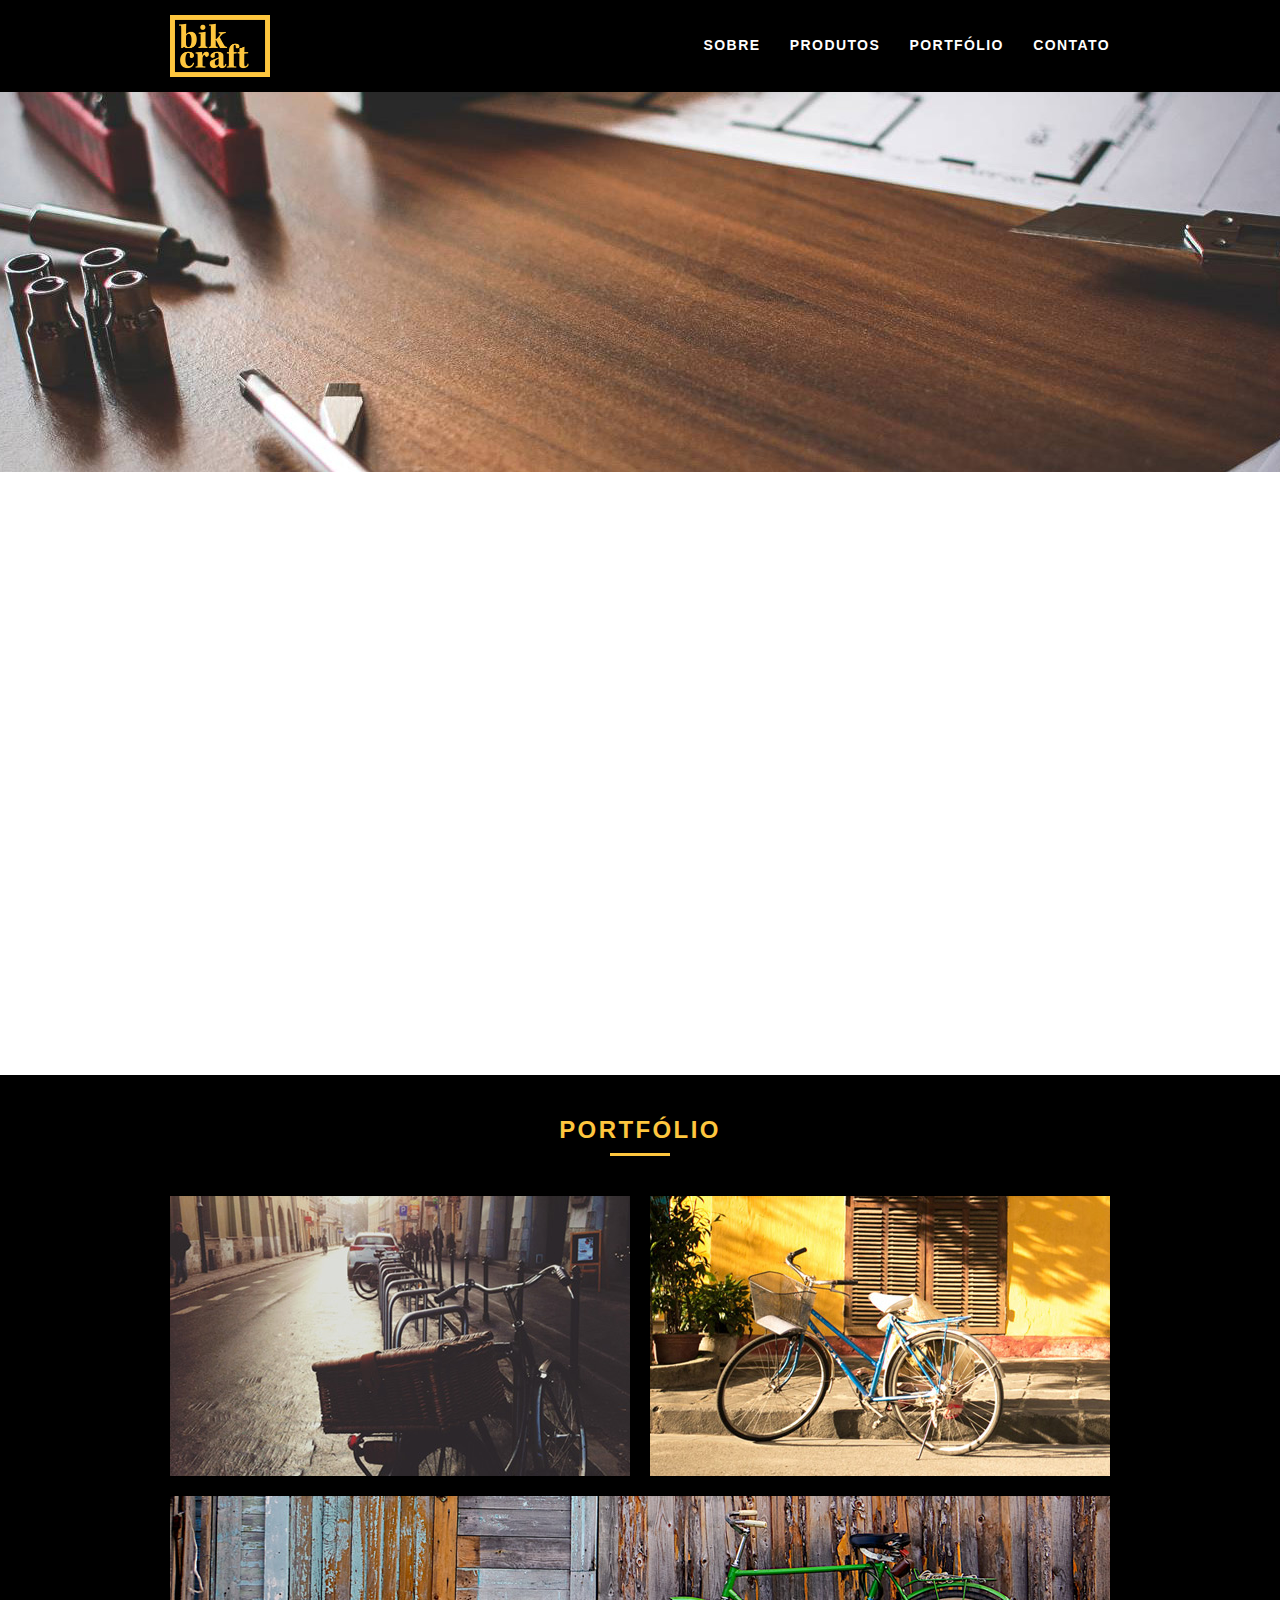
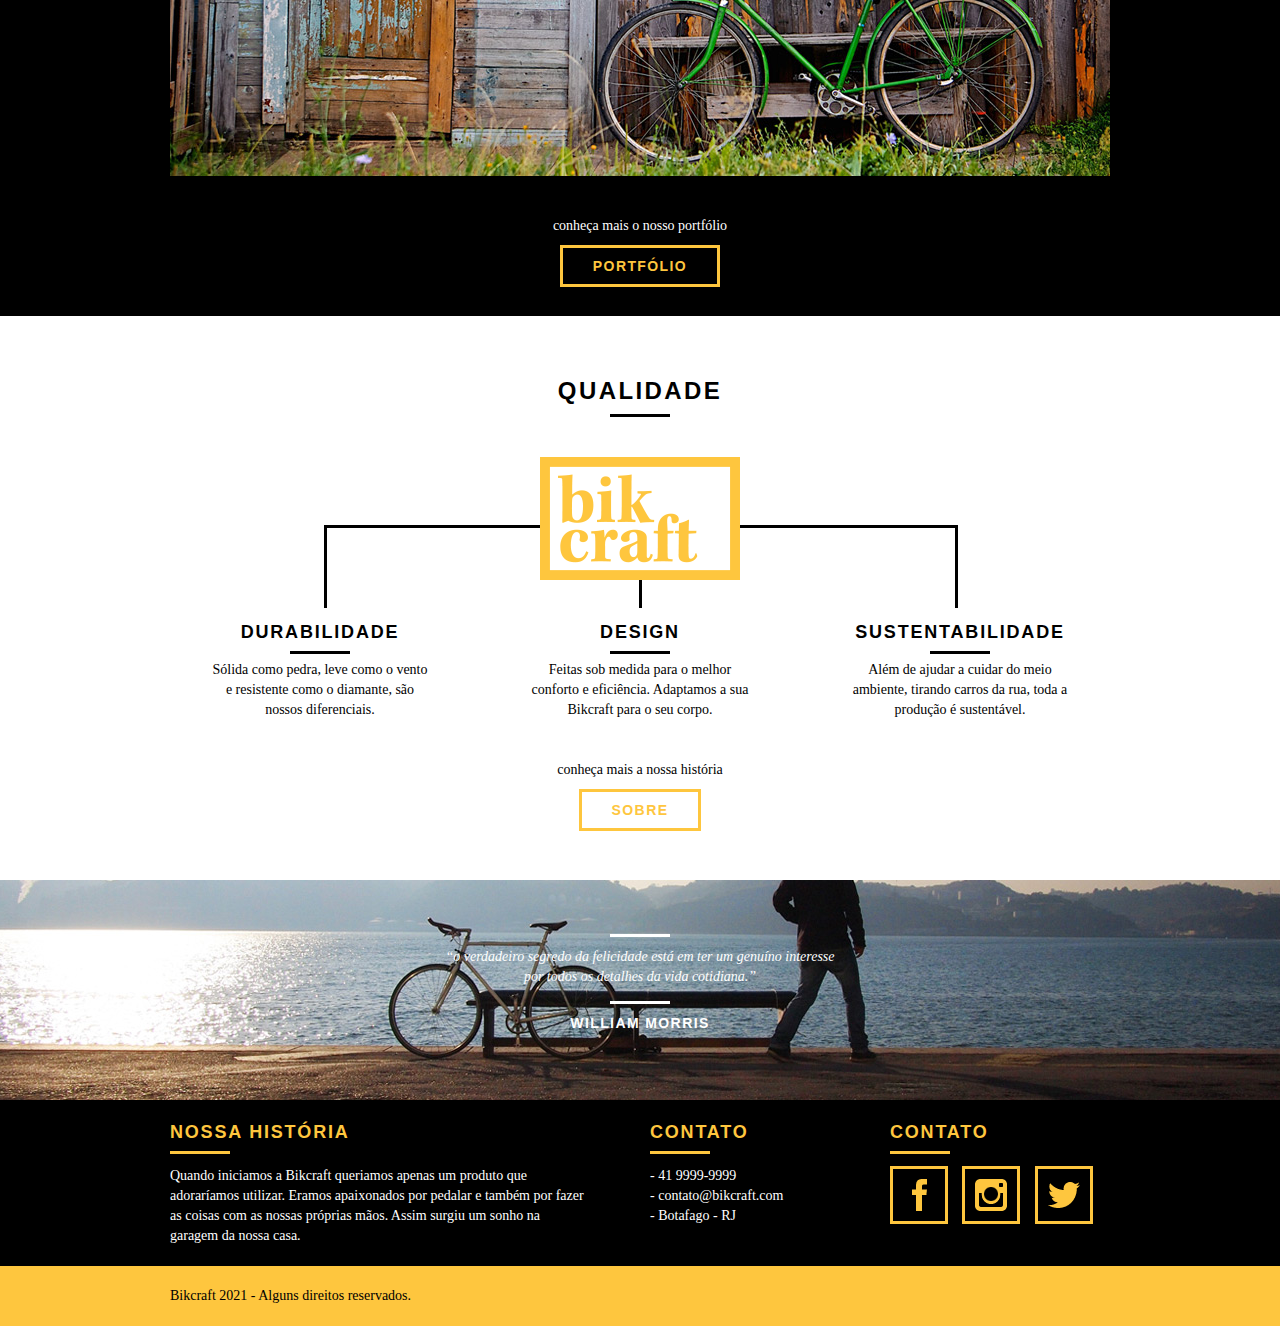
<file: bikcraft-web/index.html>
<!DOCTYPE html>
<html lang="pt-br">
	<head>
		<meta charset="utf-8">
		<title>Bikcraft - Bicicletas Personalizadas</title>
		<meta name="description" content="Compre a sua bicicleta personalizada na Bikcraft. Possuímos modelos Passeio, Retrô e Esporte.">

		<meta property="og:type" content="website"/>
		<meta property="og:title" content="Bikcraft - Bicicletas Personalizadas"/>
		<meta property="og:description" content="Compre a sua bicicleta personalizada na Bikcraft. Possuímos modelos Passeio, Retrô e Esporte."/>
		<meta property="og:url" content="http://bikcraft.com"/>
		<meta property="og:image" content="http://bikcraft.com/img/og-image.png"/>

		<meta name="viewport" content="width=device-width, initial-scale=1">

		<link rel="shortcut icon" href="favicon.ico">

		<link rel="stylesheet" href="css/style.css">
		<script src="js/libs/modernizr.custom.45655.js"></script>
	</head>
	<body>

		<header class="header">
			<div class="container">
				<a href="index.html" class="grid-4">
					<img src="img/bikcraft-qualidade.png" alt="Bikcraft">
				</a>
				<nav class="grid-12 header_menu">
					<ul>
						<li><a href="sobre.html">Sobre</a></li>
						<li><a href="produtos.html">Produtos</a></li>
						<li><a href="portfolio.html">Portfólio</a></li>
						<li><a href="contato.html">Contato</a></li>
					</ul>
				</nav>
			</div>
		</header>

		<section class="introducao">
			<div class="container">
				<h1>Bicicletas Personalizadas</h1>
				<blockquote class="quote-externo">
					<p>“não tenha nada em sua casa que você não considere útil ou acredita ser bonito”</p>
					<cite>WILLIAM MORRIS</cite>
				</blockquote>
				<a href="produtos.html" class="btn">Orçamento</a>
			</div>
		</section>
		
		<section class="produtos container animar">
			<h2 class="subtitulo">Produtos</h2>
			<ul class="produtos_lista">

				<li class="grid-1-3">
					<div class="produtos_icone">
						<img src="img/produtos/passeio.png" alt="Bikcraft Passeio">
					</div>
					<h3>Passeio</h3>
					<p>Muito melhor do que passear pela orla a vidros fechados.</p>
				</li>

				<li class="grid-1-3">
					<div class="produtos_icone">
						<img src="img/produtos/esporte.png" alt="Bikcraft Esporte">
					</div>
					<h3>Esporte</h3>
					<p>Mais rápida do que Forrest Gump, ninguém vai pegar você.</p>
				</li>

				<li class="grid-1-3">
					<div class="produtos_icone">
						<img src="img/produtos/retro.png" alt="Bikcraft Retrô">
					</div>
					<h3>Retrô</h3>
					<p>O passado volta para lembrarmos o que devemos fazer no futuro.</p>
				</li>

			</ul>

			<div class="call">
				<p>clique aqui e veja os detalhes dos produtos</p>
				<a href="produtos.html" class="btn btn-preto">Produtos</a>
			</div>

		</section>
		<!-- Fecha Produtos -->

		<section class="portfolio">
			<div class="container">
				<h2 class="subtitulo">Portfólio</h2>
				<div class="portfolio_lista">
					<div class="grid-8"><img src="img/portfolio/retro.jpg" alt="Bicicleta Retrô"></div>
					<div class="grid-8"><img src="img/portfolio/passeio.jpg" alt="Bicicleta Passeio"></div>
					<div class="grid-16"><img src="img/portfolio/esporte.jpg" alt="Bicicleta Esporte"></div>
				</div>
				<div class="call">
					<p>conheça mais o nosso portfólio</p>
					<a href="portfolio.html" class="btn">Portfólio</a>
				</div>
			</div>
		</section>

		<section class="qualidade container">
			<h2 class="subtitulo">Qualidade</h2>
			<img src="img/bikcraft-qualidade.png" alt="Bikcraft">
			<ul class="qualidade_lista">
				<li class="grid-1-3">
					<h3>Durabilidade</h3>
					<p>Sólida como pedra, leve como o vento e resistente como o diamante, são nossos diferenciais.</p>
				</li>
				<li class="grid-1-3">
					<h3>Design</h3>
					<p>Feitas sob medida para o melhor conforto e eficiência. Adaptamos a sua Bikcraft para o seu corpo.</p>
				</li>
				<li class="grid-1-3">
					<h3>Sustentabilidade</h3>
					<p>Além de ajudar a cuidar do meio ambiente, tirando carros da rua, toda a produção é sustentável.</p>
				</li>
			</ul>
			<div class="call">
				<p>conheça mais a nossa história</p>
				<a href="sobre.html" class="btn btn-preto">Sobre</a>
			</div>
		</section>

		<div class="quebra">
			<blockquote class="quote-externo container">
				<p>“o verdadeiro segredo da felicidade está em ter um genuíno interesse por todos os detalhes da vida cotidiana.”</p>
				<cite>WILLIAM MORRIS</cite>
			</blockquote>
		</div>

		<footer>
			<div class="footer">
				<div class="container">

					<div class="grid-8 footer_historia">
						<h3>Nossa História</h3>
						<p>Quando iniciamos a Bikcraft queriamos apenas um produto que adoraríamos utilizar. Eramos apaixonados por pedalar e também por fazer as coisas com as nossas próprias mãos. Assim surgiu um sonho na garagem da nossa casa.</p>
					</div>

					<div class="grid-4 footer_contato">
						<h3>Contato</h3>
						<ul>
							<li>- 41 9999-9999</li>
							<li>- contato@bikcraft.com</li>
							<li>- Botafago - RJ</li>
						</ul>
					</div>

					<div class="grid-4 footer_redes">
						<h3>Contato</h3>
						<ul>
							<li><a href="http://facebook.com" target="_blank"><img src="img/redes-sociais/facebook.png" alt="Facebook Bikcraft"></a></li>
							<li><a href="http://instagram.com" target="_blank"><img src="img/redes-sociais/instagram.png" alt="Instagram Bikcraft"></a></li>
							<li><a href="http://twitter.com" target="_blank"><img src="img/redes-sociais/twitter.png" alt="Twitter Bikcraft"></a></li>
						</ul>
					</div>

				</div>
			</div>

			<div class="copy">
				<div class="container">
					<p class="grid-16">Bikcraft 2021 - Alguns direitos reservados.</p>
				</div>
			</div>
		</footer>

	<!-- JavaScript -->
	<script src="js/libs/jquery-1.11.2.min.js"></script>
	<script src="js/plugins.js"></script>
	<script src="js/main.js"></script>
	<!-- JavaScript -->

	</body>
</html>
</file>
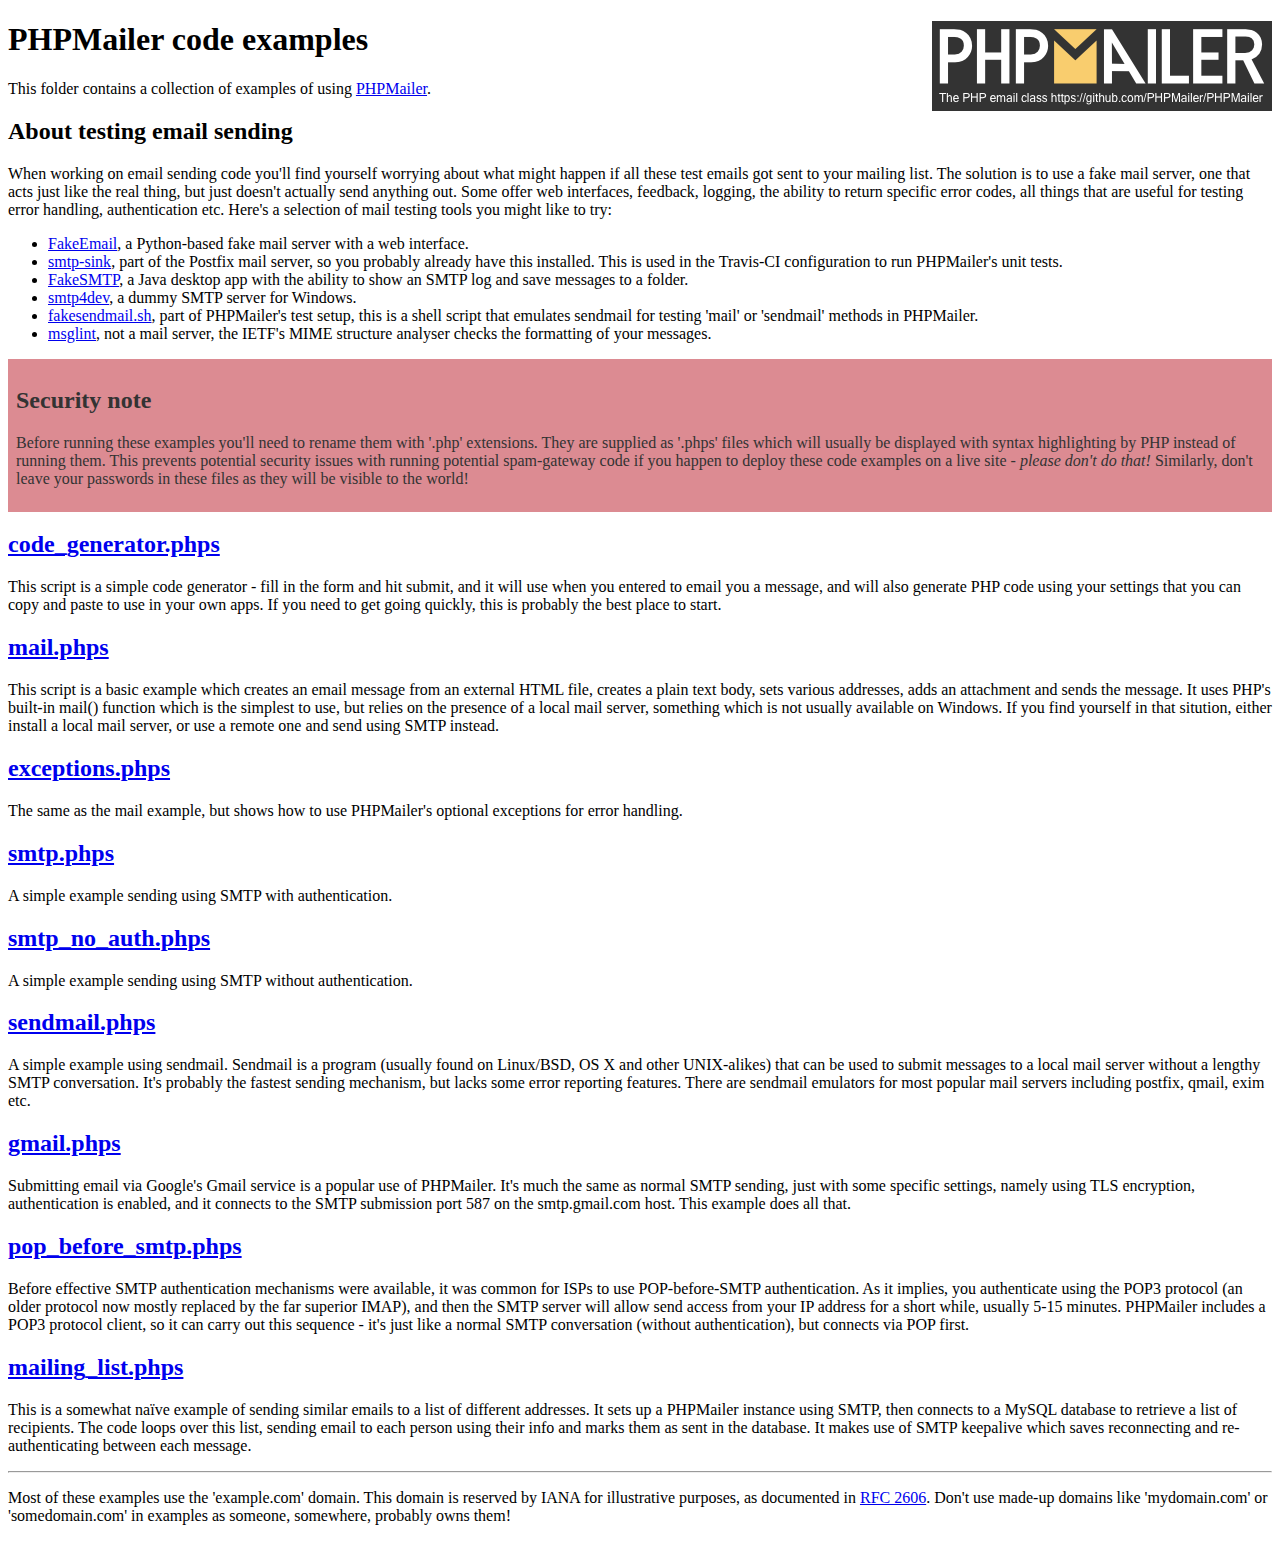
<file: bikcraft-web/PHPMailer/examples/index.html>
<!DOCTYPE html>
<html>
<head>
	<meta charset="UTF-8">
	<title>PHPMailer Examples</title>
</head>
<body>
<h1>PHPMailer code examples<a href="https://github.com/PHPMailer/PHPMailer"><img src="images/phpmailer.png" style="float:right; border:0;" alt="PHPMailer logo"></a></h1>
<p>This folder contains a collection of examples of using <a href="https://github.com/PHPMailer/PHPMailer">PHPMailer</a>.</p>
<h2>About testing email sending</h2>
<p>When working on email sending code you'll find yourself worrying about what might happen if all these test emails got sent to your mailing list. The solution is to use a fake mail server, one that acts just like the real thing, but just doesn't actually send anything out. Some offer web interfaces, feedback, logging, the ability to return specific error codes, all things that are useful for testing error handling, authentication etc. Here's a selection of mail testing tools you might like to try:</p>
<ul>
  <li><a href="https://github.com/isotoma/FakeEmail">FakeEmail</a>, a Python-based fake mail server with a web interface.</li>
  <li><a href="http://www.postfix.org/smtp-sink.1.html">smtp-sink</a>, part of the Postfix mail server, so you probably already have this installed. This is used in the Travis-CI configuration to run PHPMailer's unit tests.</li>
  <li><a href="https://github.com/Nilhcem/FakeSMTP">FakeSMTP</a>, a Java desktop app with the ability to show an SMTP log and save messages to a folder.</li>
  <li><a href="http://smtp4dev.codeplex.com">smtp4dev</a>, a dummy SMTP server for Windows.</li>
  <li><a href="https://github.com/PHPMailer/PHPMailer/blob/master/test/fakesendmail.sh">fakesendmail.sh</a>, part of PHPMailer's test setup, this is a shell script that emulates sendmail for testing 'mail' or 'sendmail' methods in PHPMailer.</li>
  <li><a href="http://tools.ietf.org/tools/msglint/">msglint</a>, not a mail server, the IETF's MIME structure analyser checks the formatting of your messages.</li>
</ul>
<div style="padding: 8px; color: #333333; background-color: #dc8b92">
<h2>Security note</h2>
<p>Before running these examples you'll need to rename them with '.php' extensions. They are supplied as '.phps' files which will usually be displayed with syntax highlighting by PHP instead of running them. This prevents potential security issues with running potential spam-gateway code if you happen to deploy these code examples on a live site - <em>please don't do that!</em> Similarly, don't leave your passwords in these files as they will be visible to the world!</p>
</div>
<h2><a href="code_generator.phps">code_generator.phps</a></h2>
<p>This script is a simple code generator - fill in the form and hit submit, and it will use when you entered to email you a message, and will also generate PHP code using your settings that you can copy and paste to use in your own apps. If you need to get going quickly, this is probably the best place to start.</p>
<h2><a href="mail.phps">mail.phps</a></h2>
<p>This script is a basic example which creates an email message from an external HTML file, creates a plain text body, sets various addresses, adds an attachment and sends the message. It uses PHP's built-in mail() function which is the simplest to use, but relies on the presence of a local mail server, something which is not usually available on Windows. If you find yourself in that sitution, either install a local mail server, or use a remote one and send using SMTP instead.</p>
<h2><a href="exceptions.phps">exceptions.phps</a></h2>
<p>The same as the mail example, but shows how to use PHPMailer's optional exceptions for error handling.</p>
<h2><a href="smtp.phps">smtp.phps</a></h2>
<p>A simple example sending using SMTP with authentication.</p>
<h2><a href="smtp_no_auth.phps">smtp_no_auth.phps</a></h2>
<p>A simple example sending using SMTP without authentication.</p>
<h2><a href="sendmail.phps">sendmail.phps</a></h2>
<p>A simple example using sendmail. Sendmail is a program (usually found on Linux/BSD, OS X and other UNIX-alikes) that can be used to submit messages to a local mail server without a lengthy SMTP conversation. It's probably the fastest sending mechanism, but lacks some error reporting features. There are sendmail emulators for most popular mail servers including postfix, qmail, exim etc.</p>
<h2><a href="gmail.phps">gmail.phps</a></h2>
<p>Submitting email via Google's Gmail service is a popular use of PHPMailer. It's much the same as normal SMTP sending, just with some specific settings, namely using TLS encryption, authentication is enabled, and it connects to the SMTP submission port 587 on the smtp.gmail.com host. This example does all that.</p>
<h2><a href="pop_before_smtp.phps">pop_before_smtp.phps</a></h2>
<p>Before effective SMTP authentication mechanisms were available, it was common for ISPs to use POP-before-SMTP authentication. As it implies, you authenticate using the POP3 protocol (an older protocol now mostly replaced by the far superior IMAP), and then the SMTP server will allow send access from your IP address for a short while, usually 5-15 minutes. PHPMailer includes a POP3 protocol client, so it can carry out this sequence - it's just like a normal SMTP conversation (without authentication), but connects via POP first.</p>
<h2><a href="mailing_list.phps">mailing_list.phps</a></h2>
<p>This is a somewhat naïve example of sending similar emails to a list of different addresses. It sets up a PHPMailer instance using SMTP, then connects to a MySQL database to retrieve a list of recipients. The code loops over this list, sending email to each person using their info and marks them as sent in the database. It makes use of SMTP keepalive which saves reconnecting and re-authenticating between each message.</p>
<hr>
<p>Most of these examples use the 'example.com' domain. This domain is reserved by IANA for illustrative purposes, as documented in <a href="http://tools.ietf.org/html/rfc2606">RFC 2606</a>. Don't use made-up domains like 'mydomain.com' or 'somedomain.com' in examples as someone, somewhere, probably owns them!</p>
</body>
</html>
</file>
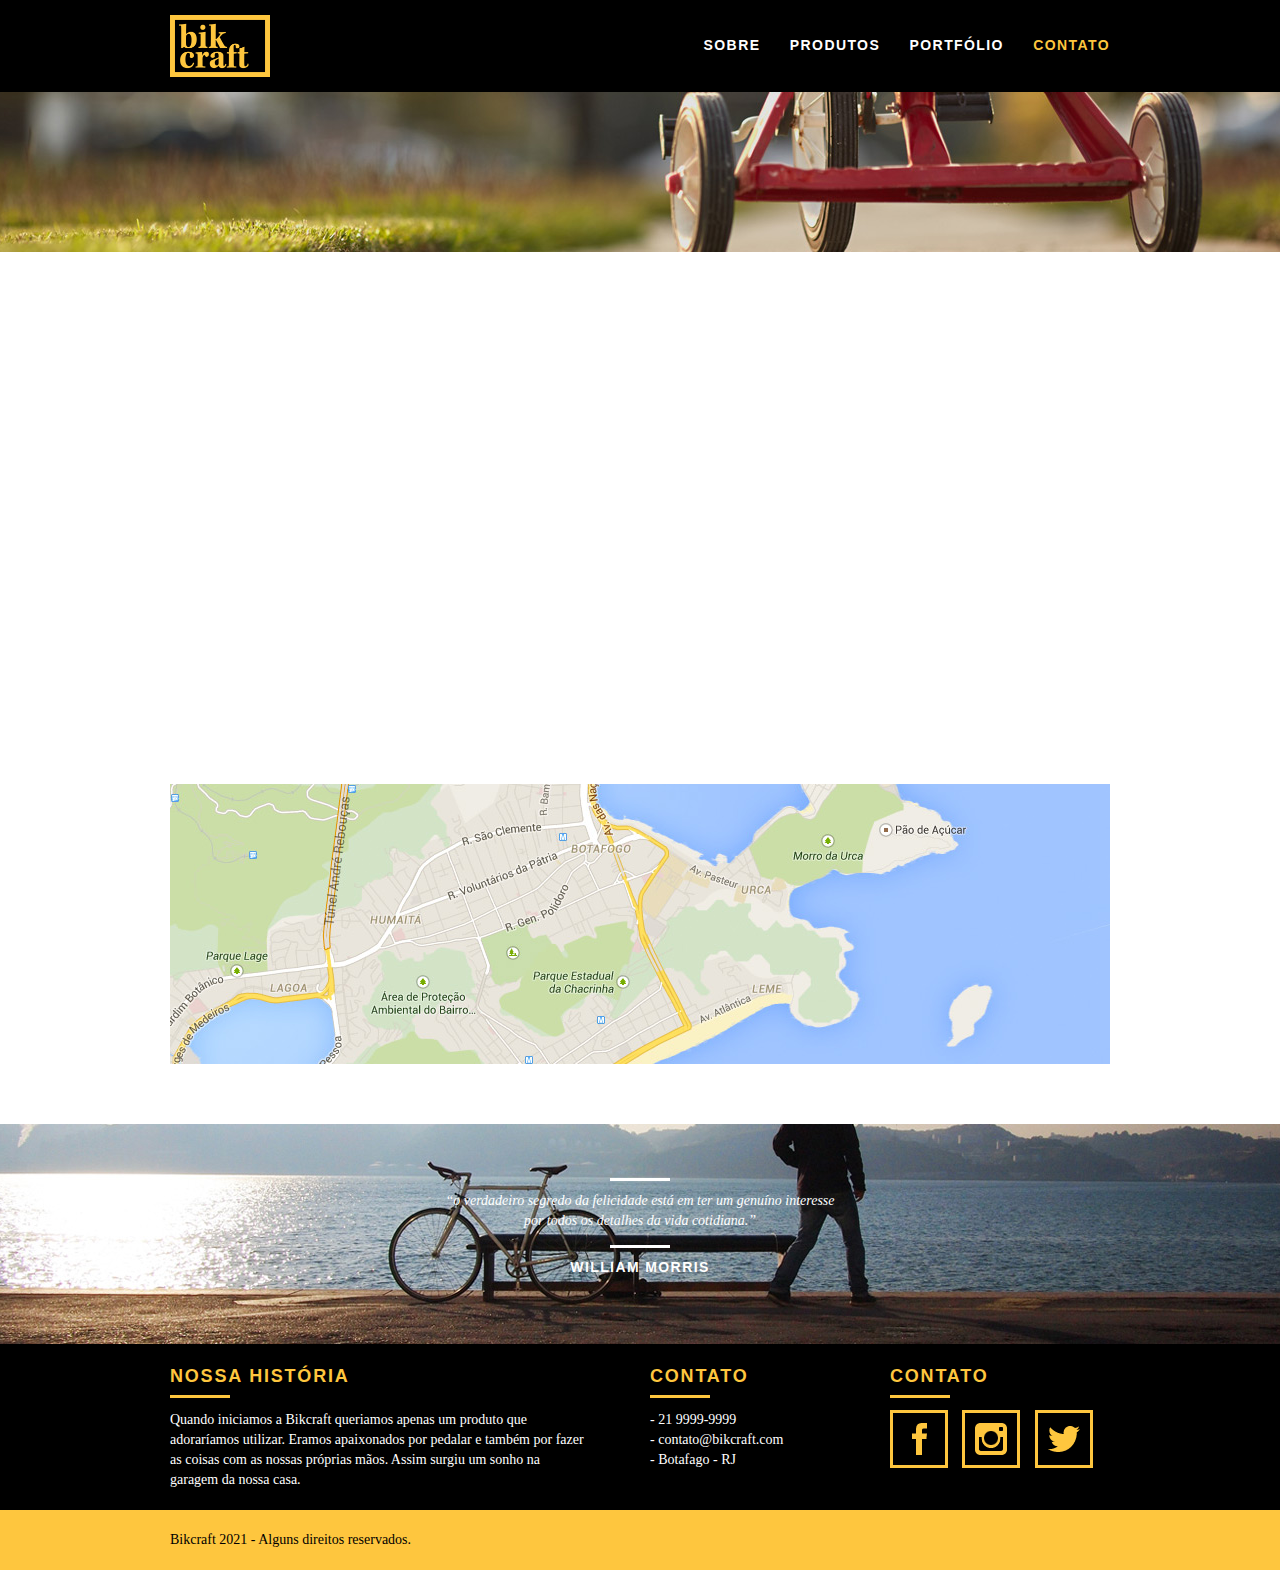
<file: bikcraft-web/contato.html>
<!DOCTYPE html>
<html lang="pt-br">
	<head>
		<meta charset="utf-8">
		<title>Bikcraft - Contato - 21 9999-9999</title>
		<meta name="description" content="Compre a sua bicicleta personalizada na Bikcraft. Possuímos modelos Passeio, Retrô e Esporte.">

		<meta property="og:type" content="website"/>
		<meta property="og:title" content="Bikcraft - Contato - 21 9999-9999"/>
		<meta property="og:description" content="Compre a sua bicicleta personalizada na Bikcraft. Possuímos modelos Passeio, Retrô e Esporte."/>
		<meta property="og:url" content="http://bikcraft.com/contato.html"/>
		<meta property="og:image" content="http://bikcraft.com/img/og-image.png"/>

		<meta name="viewport" content="width=device-width, initial-scale=1">

		<link rel="stylesheet" href="css/style.css">
		<script src="js/libs/modernizr.custom.45655.js"></script>
	</head>
	<body>

		<header class="header">
			<div class="container">
				<a href="index.html" class="grid-4">
					<img src="img/bikcraft-qualidade.png" alt="Bikcraft">
				</a>
				<nav class="grid-12 header_menu">
					<ul>
						<li><a href="sobre.html">Sobre</a></li>
						<li><a href="produtos.html">Produtos</a></li>
						<li><a href="portfolio.html">Portfólio</a></li>
						<li><a href="contato.html" class="menu_ativo">Contato</a></li>
					</ul>
				</nav>
			</div>
		</header>

		<section class="introducao-interna interna_contato">
			<div class="container">
				<h1>Contato</h1>
				<p>tire suas dúvidas com a gente</p>
			</div>
		</section>

		<section class="contato container animar-interno">
			<form action="enviar.php" method="post" name="form" class="formphp contato_form grid-8">
				<label for="nome">Nome</label>
				<input id="nome" name="nome" type="text">
				<label for="email">E-mail</label>
				<input id="email" name="email" type="text">
				<label for="telefone">Telefone</label>
				<input id="telefone" name="telefone" type="text">

				<label class="nao-aparece">Se você não é um robô, deixe em branco.</label>
				<input type="text" class="nao-aparece" name="leaveblank">
				<label class="nao-aparece">Se você não é um robô, não mude este campo.</label>
				<input type="text" class="nao-aparece" name="dontchange" value="http://" >

				<label for="mensagem">Mensagem</label>
				<textarea name="mensagem" id="mensagem"></textarea>

				<button id="enviar" name="enviar" type="submit" class="btn btn-preto">Enviar</button>
			</form>

			<div class="contato_dados grid-8">
				<h3>Dados</h3>
				<span>+55 21 9999-9999</span>
				<span>orcamento@bikcraft.com</span>
				<span>Rua Ali Perto - Botafogo</span>
				<span>Rio de Janeiro - RJ - Brasil</span>
				<h3>Redes Sociais</h3>
				<ul>
					<li><a href="http://facebook.com" target="_blank"><img src="img/redes-sociais/facebook.png" alt="Facebook Bikcraft"></a></li>
					<li><a href="http://instagram.com" target="_blank"><img src="img/redes-sociais/instagram.png" alt="Instagram Bikcraft"></a></li>
					<li><a href="http://twitter.com" target="_blank"><img src="img/redes-sociais/twitter.png" alt="Twitter Bikcraft"></a></li>
				</ul>
			</div>
		</section>

		<section class="container contato_mapa">
			<a href="http://google.com" target="_blank" class="grid-16"><img src="img/endereco-bikcraft.jpg" alt="Endereço da Bikcraft"></a>
		</section>

		<div class="quebra">
			<blockquote class="quote-externo container">
				<p>“o verdadeiro segredo da felicidade está em ter um genuíno interesse por todos os detalhes da vida cotidiana.”</p>
				<cite>WILLIAM MORRIS</cite>
			</blockquote>
		</div>

		<footer>
			<div class="footer">
				<div class="container">

					<div class="grid-8 footer_historia">
						<h3>Nossa História</h3>
						<p>Quando iniciamos a Bikcraft queriamos apenas um produto que adoraríamos utilizar. Eramos apaixonados por pedalar e também por fazer as coisas com as nossas próprias mãos. Assim surgiu um sonho na garagem da nossa casa.</p>
					</div>

					<div class="grid-4 footer_contato">
						<h3>Contato</h3>
						<ul>
							<li>- 21 9999-9999</li>
							<li>- contato@bikcraft.com</li>
							<li>- Botafago - RJ</li>
						</ul>
					</div>

					<div class="grid-4 footer_redes">
						<h3>Contato</h3>
						<ul>
							<li><a href="http://facebook.com" target="_blank"><img src="img/redes-sociais/facebook.png" alt="Facebook Bikcraft"></a></li>
							<li><a href="http://instagram.com" target="_blank"><img src="img/redes-sociais/instagram.png" alt="Instagram Bikcraft"></a></li>
							<li><a href="http://twitter.com" target="_blank"><img src="img/redes-sociais/twitter.png" alt="Twitter Bikcraft"></a></li>
						</ul>
					</div>

				</div>
			</div>

			<div class="copy">
				<div class="container">
					<p class="grid-16">Bikcraft 2021 - Alguns direitos reservados.</p>
				</div>
			</div>
		</footer>

	<!-- JavaScript -->
	<script src="js/libs/jquery-1.11.2.min.js"></script>
	<script src="js/plugins.js"></script>
	<script src="js/main.js"></script>
	<!-- JavaScript -->

	</body>
</html>
</file>
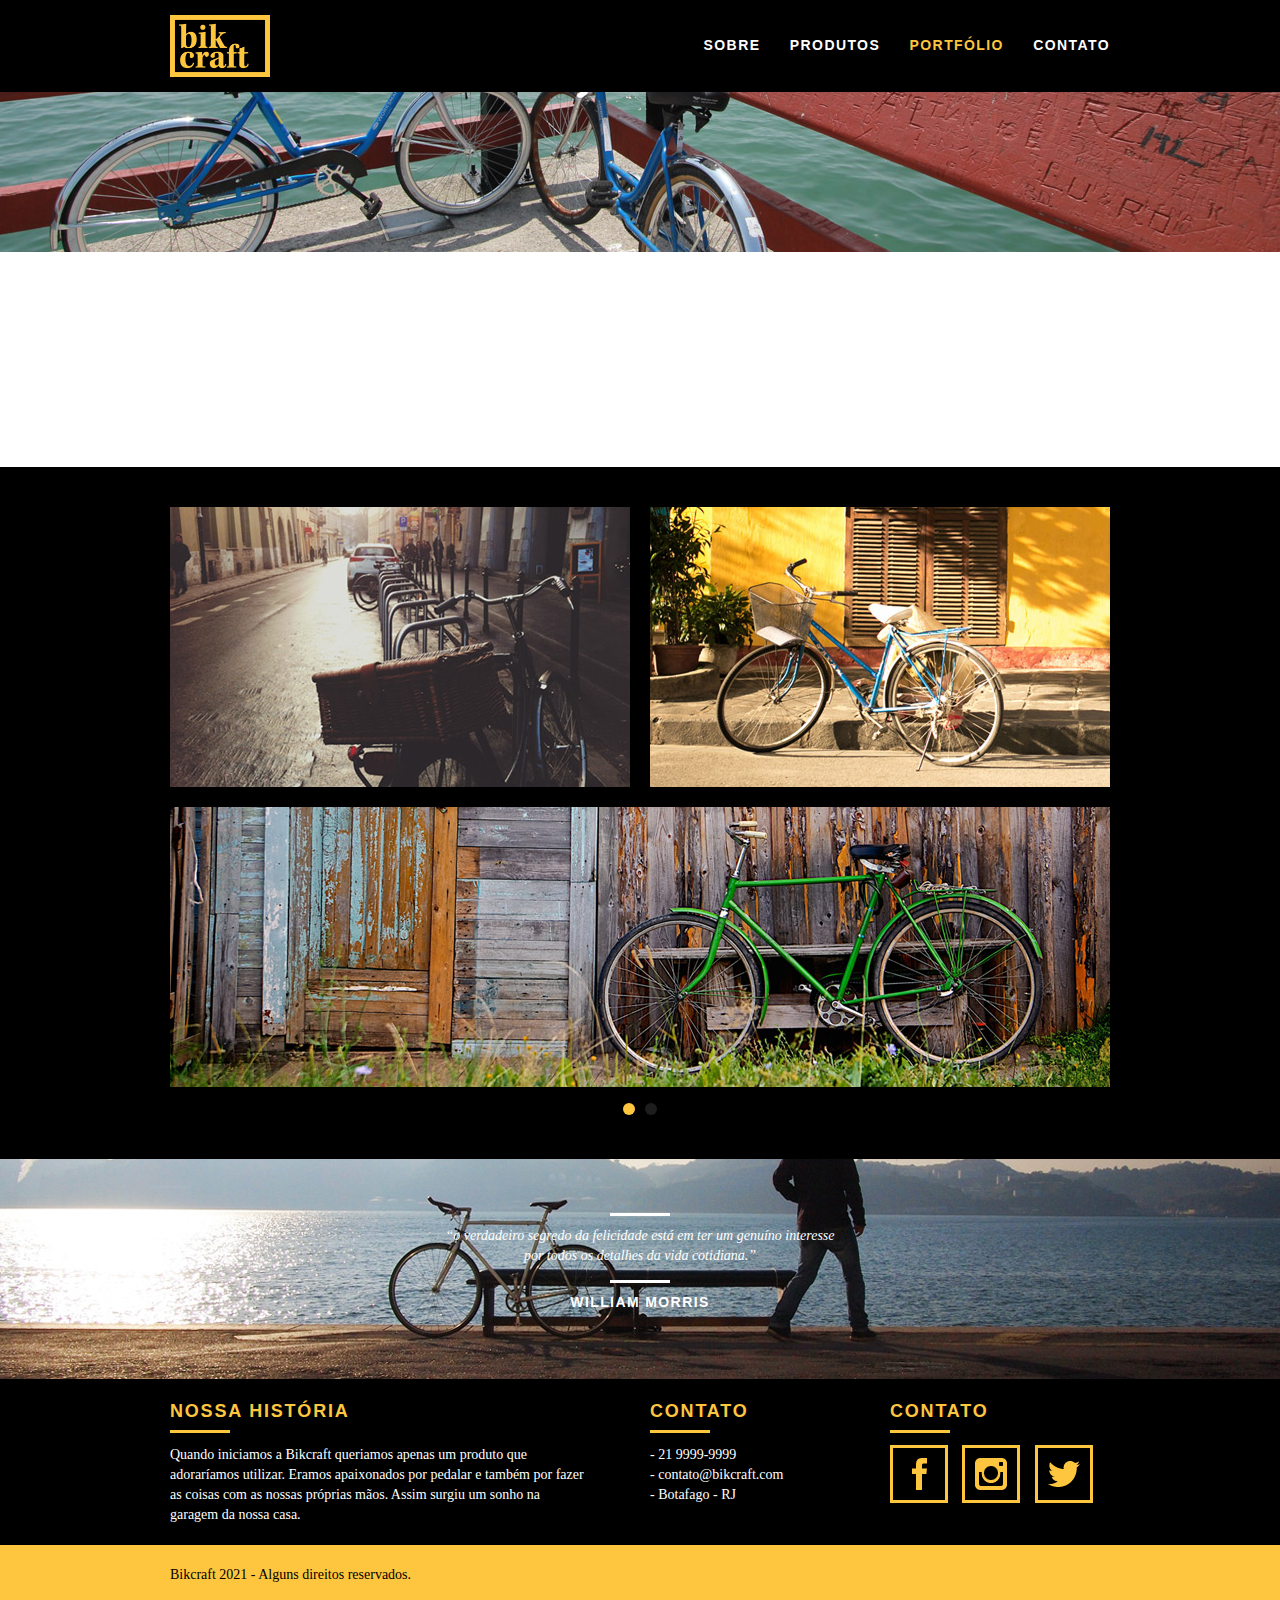
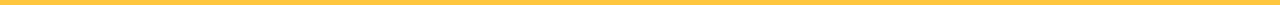
<file: bikcraft-web/portfolio.html>
<!DOCTYPE html>
<html lang="pt-br">
	<head>
		<meta charset="utf-8">
		<title>Bikcraft - Conheça o portfólio de clientes</title>
		<meta name="description" content="Compre a sua bicicleta personalizada na Bikcraft. Possuímos modelos Passeio, Retrô e Esporte.">

		<meta property="og:type" content="website"/>
		<meta property="og:title" content="Bikcraft - Conheça o portfólio de clientes"/>
		<meta property="og:description" content="Compre a sua bicicleta personalizada na Bikcraft. Possuímos modelos Passeio, Retrô e Esporte."/>
		<meta property="og:url" content="http://bikcraft.com/portfolio.html"/>
		<meta property="og:image" content="http://bikcraft.com/img/og-image.png"/>

		<meta name="viewport" content="width=device-width, initial-scale=1">

		<link rel="shortcut icon" href="favicon.ico">

		<link rel="stylesheet" href="css/style.css">
		<script src="js/libs/modernizr.custom.45655.js"></script>
	</head>
	<body>

		<header class="header">
			<div class="container">
				<a href="index.html" class="grid-4">
					<img src="img/bikcraft-qualidade.png" alt="Bikcraft">
				</a>
				<nav class="grid-12 header_menu">
					<ul>
						<li><a href="sobre.html">Sobre</a></li>
						<li><a href="produtos.html">Produtos</a></li>
						<li><a href="portfolio.html" class="menu_ativo">Portfólio</a></li>
						<li><a href="contato.html">Contato</a></li>
					</ul>
				</nav>
			</div>
		</header>

		<section class="introducao-interna interna_portfolio">
			<div class="container">
				<h1>Portfólio</h1>
				<p>conheça os projetos que amamos mostrar</p>
			</div>
		</section>

		<section class="container animar-interno">
			<ul class="rslides">
				<li>
					<blockquote class="quote_clientes">
						<p>“Pedalar sempre foi a minha paixão, o que o pessoal da Bikcraft fez foi intensificar o meu amor por esta atividade. Recomendo à todos que amo.”</p>
						<cite>Barbara Moss</cite>
					</blockquote>
				</li>

				<li>
					<blockquote class="quote_clientes">
						<p>“Nada melhor do que dar um rolê com a minha Bikcraft na orla. Essa é a minha companheira mais fiel, nunca me traiu e está sempre a minha disposição.”</p>
						<cite>Jhony Rato</cite>
					</blockquote>
				</li>

				<li>
					<blockquote class="quote_clientes">
						<p>“Aqueles que ainda não possuem uma Bikcraft, não sabem o que estão perdendo. A precisão é absurda e a velocidade transcendental. Nunca vida nada igual.”</p>
						<cite>Bernardo</cite>
					</blockquote>
				</li>
			</ul>
		</section>

		<section class="portfolio">
			<div class="container">
				<ul class="portfolio_lista rslides_portfolio">

					<li>
						<div class="grid-8"><img src="img/portfolio/retro.jpg" alt="Bicicleta Retrô"></div>
						<div class="grid-8"><img src="img/portfolio/passeio.jpg" alt="Bicicleta Passeio"></div>
						<div class="grid-16"><img src="img/portfolio/esporte.jpg" alt="Bicicleta Esporte"></div>
					</li>

					<li>
						<div class="grid-8"><img src="img/portfolio/passeio.jpg" alt="Bicicleta Passeio"></div>
						<div class="grid-8"><img src="img/portfolio/retro.jpg" alt="Bicicleta Retrô"></div>
						<div class="grid-16"><img src="img/portfolio/esporte.jpg" alt="Bicicleta Esporte"></div>
					</li>

				</ul>
			</div>
		</section>

		<div class="quebra">
			<blockquote class="quote-externo container">
				<p>“o verdadeiro segredo da felicidade está em ter um genuíno interesse por todos os detalhes da vida cotidiana.”</p>
				<cite>WILLIAM MORRIS</cite>
			</blockquote>
		</div>

		<footer>
			<div class="footer">
				<div class="container">

					<div class="grid-8 footer_historia">
						<h3>Nossa História</h3>
						<p>Quando iniciamos a Bikcraft queriamos apenas um produto que adoraríamos utilizar. Eramos apaixonados por pedalar e também por fazer as coisas com as nossas próprias mãos. Assim surgiu um sonho na garagem da nossa casa.</p>
					</div>

					<div class="grid-4 footer_contato">
						<h3>Contato</h3>
						<ul>
							<li>- 21 9999-9999</li>
							<li>- contato@bikcraft.com</li>
							<li>- Botafago - RJ</li>
						</ul>
					</div>

					<div class="grid-4 footer_redes">
						<h3>Contato</h3>
						<ul>
							<li><a href="http://facebook.com" target="_blank"><img src="img/redes-sociais/facebook.png" alt="Facebook Bikcraft"></a></li>
							<li><a href="http://instagram.com" target="_blank"><img src="img/redes-sociais/instagram.png" alt="Instagram Bikcraft"></a></li>
							<li><a href="http://twitter.com" target="_blank"><img src="img/redes-sociais/twitter.png" alt="Twitter Bikcraft"></a></li>
						</ul>
					</div>

				</div>
			</div>

			<div class="copy">
				<div class="container">
					<p class="grid-16">Bikcraft 2021 - Alguns direitos reservados.</p>
				</div>
			</div>
		</footer>

	<!-- JavaScript -->
	<script src="js/libs/jquery-1.11.2.min.js"></script>
	<script src="js/plugins.js"></script>
	<script src="js/main.js"></script>
	<!-- JavaScript -->

	</body>
</html>
</file>
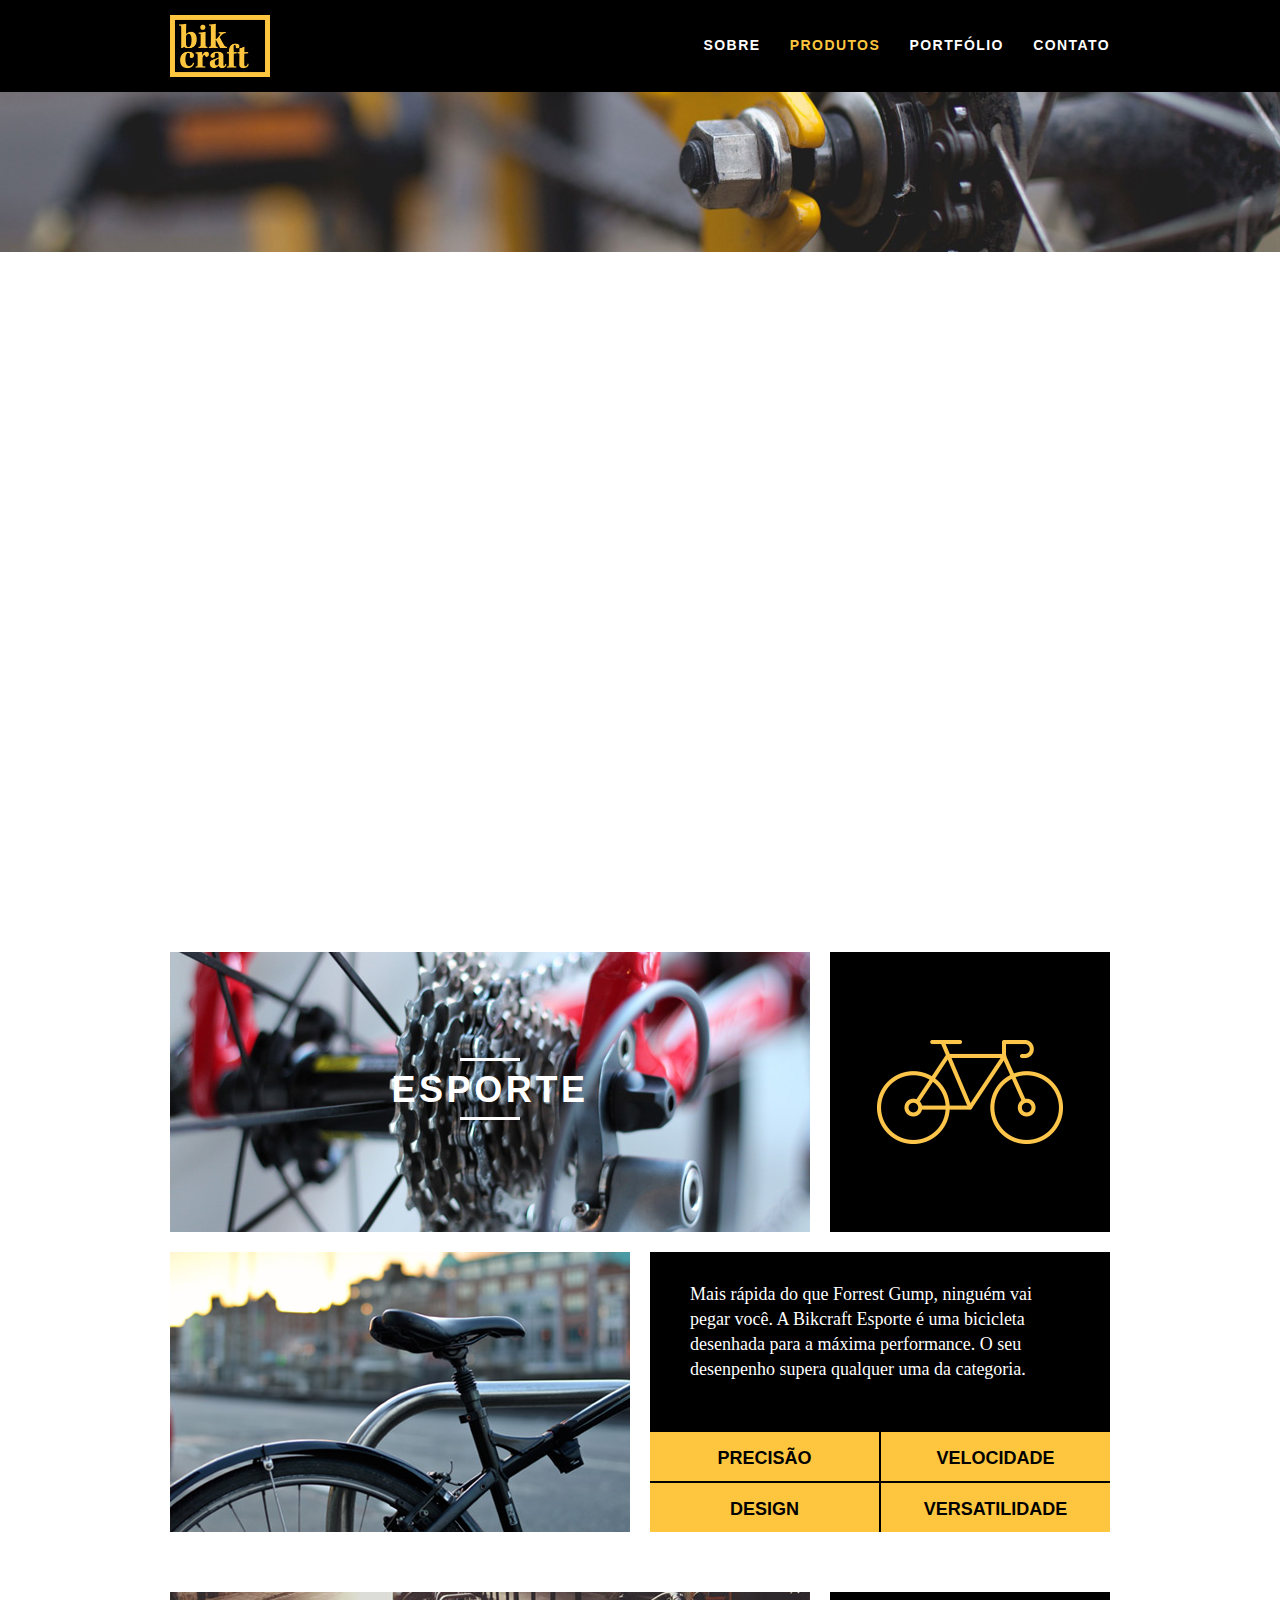
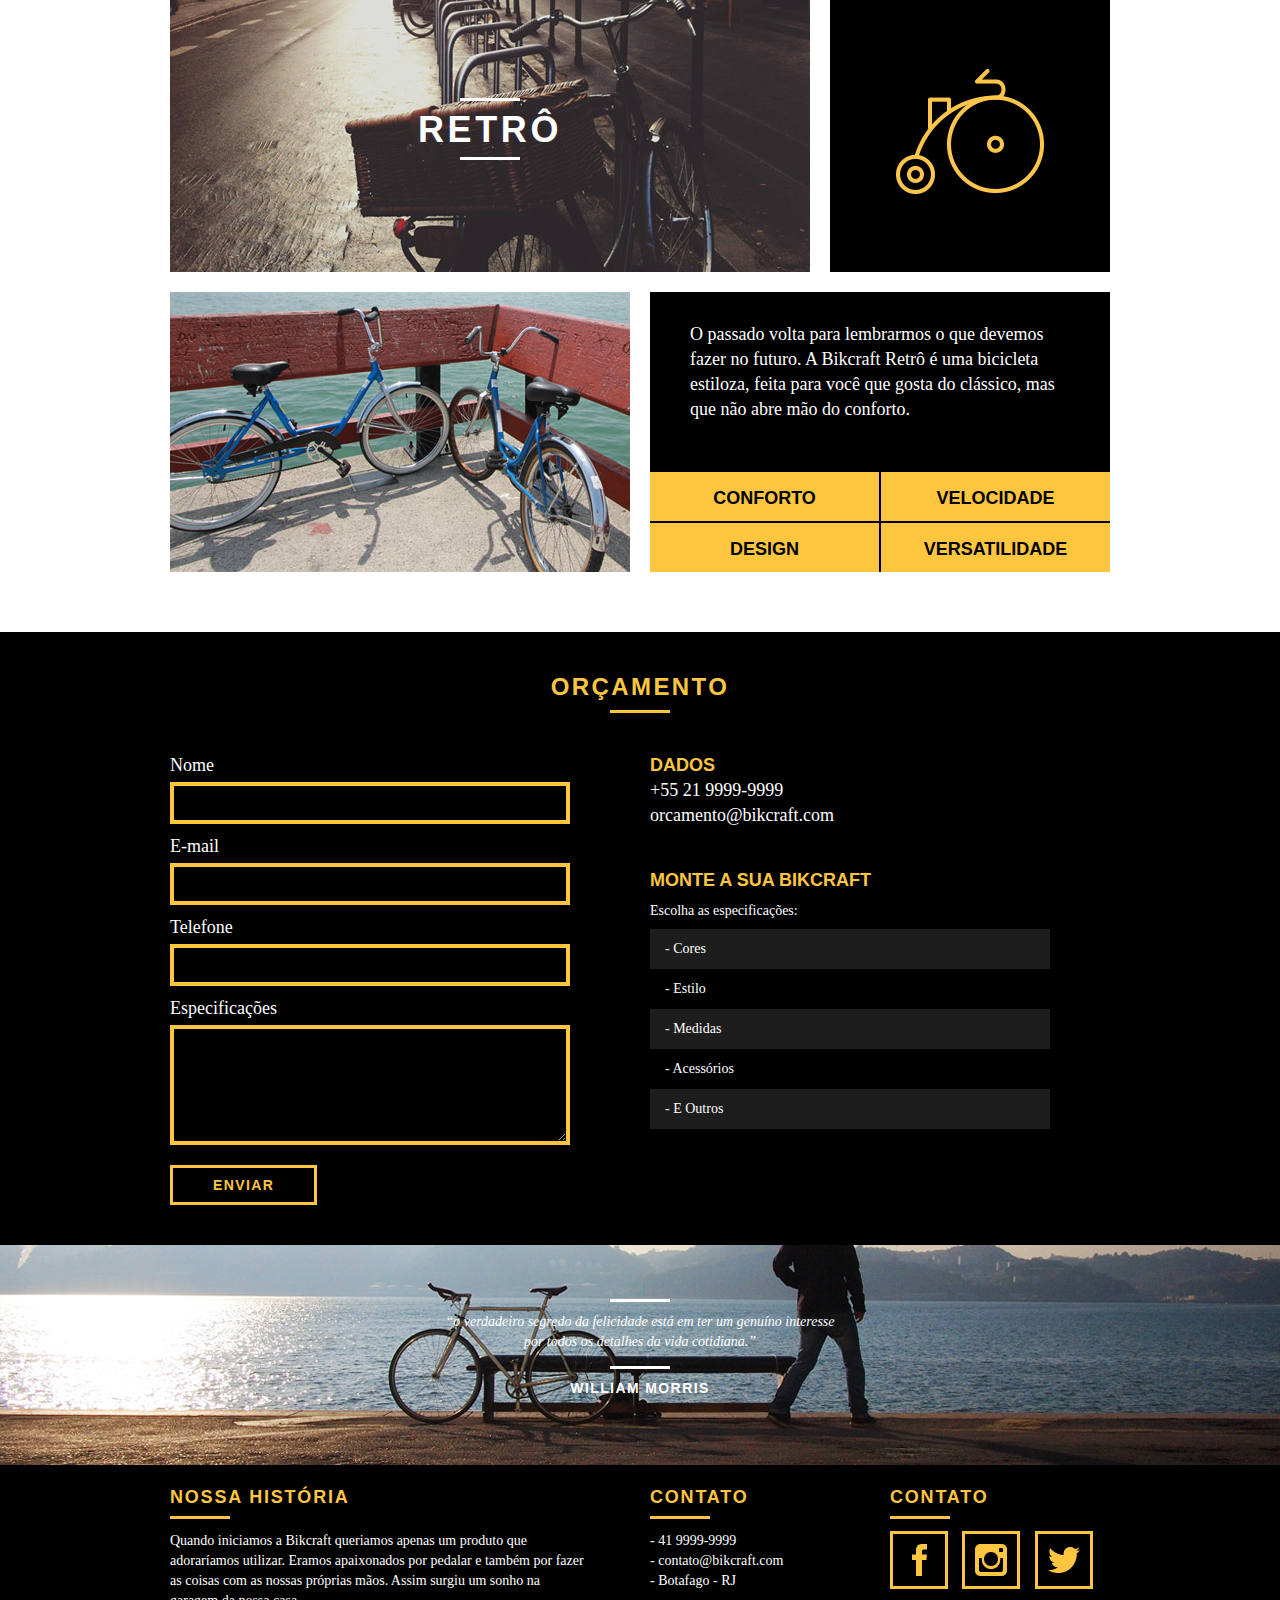
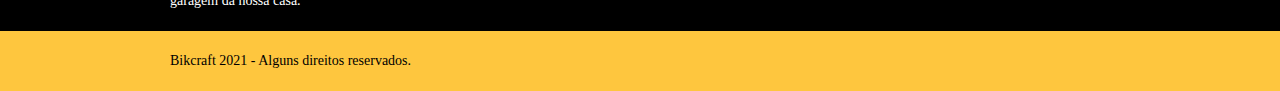
<file: bikcraft-web/produtos.html>
<!DOCTYPE html>
<html lang="pt-br">
	<head>
		<meta charset="utf-8">
		<title>Bikcraft - Conheça as linhas Passeio, Retrô e Esporte</title>
		<meta name="description" content="Compre a sua bicicleta personalizada na Bikcraft. Possuímos modelos Passeio, Retrô e Esporte.">

		<meta property="og:type" content="website"/>
		<meta property="og:title" content="Bikcraft - Conheça as linhas Passeio, Retrô e Esporte"/>
		<meta property="og:description" content="Compre a sua bicicleta personalizada na Bikcraft. Possuímos modelos Passeio, Retrô e Esporte."/>
		<meta property="og:url" content="http://bikcraft.com/produtos.html"/>
		<meta property="og:image" content="http://bikcraft.com/img/og-image.png"/>

		<meta name="viewport" content="width=device-width, initial-scale=1">

		<link rel="shortcut icon" href="favicon.ico">

		<link rel="stylesheet" href="css/style.css">
		<script src="js/libs/modernizr.custom.45655.js"></script>
	</head>
	<body>

		<header class="header">
			<div class="container">
				<a href="index.html" class="grid-4">
					<img src="img/bikcraft-qualidade.png" alt="Bikcraft">
				</a>
				<nav class="grid-12 header_menu">
					<ul>
						<li><a href="sobre.html">Sobre</a></li>
						<li><a href="produtos.html" class="menu_ativo">Produtos</a></li>
						<li><a href="portfolio.html">Portfólio</a></li>
						<li><a href="contato.html">Contato</a></li>
					</ul>
				</nav>
			</div>
		</header>

		<section class="introducao-interna interna_produtos">
			<div class="container">
				<h1>Produtos</h1>
				<p>conheça todos os nossos produtos</p>
			</div>
		</section>

		<section class="container produto_item animar-interno">
			<div class="grid-11">
				<img src="img/produtos/bikcraft-passeio-1.jpg" alt="Bikcraft Passeio">
				<h2>Passeio</h2>
			</div>
			<div class="grid-5 produto_icone"><img src="img/produtos/passeio.png" alt="Icone Passeio"></div>
			<div class="grid-8"><img src="img/produtos/bikcraft-passeio-2.jpg" alt="Bikcraft Passeio"></div>
			<div class="grid-8 produto_info">
				<p>Muito melhor do que passear pela orla a vidros fechados. A Bikcraft Passeio é uma bicicleta que une conforto e praticidade para o seu dia a dia. Você nunca mais vai querer saber de outra.</p>
				<ul>
					<li>Conforto</li>
					<li>Praticidade</li>
					<li>Design</li>
					<li>Versatilidade</li>
				</ul>
			</div>
		</section>

		<section class="container produto_item">
			<div class="grid-11">
				<img src="img/produtos/bikcraft-esporte-1.jpg" alt="Bikcraft Esporte">
				<h2>Esporte</h2>
			</div>
			<div class="grid-5 produto_icone"><img src="img/produtos/esporte.png" alt="Icone Esporte"></div>
			<div class="grid-8"><img src="img/produtos/bikcraft-esporte-2.jpg" alt="Bikcraft Esporte"></div>
			<div class="grid-8 produto_info">
				<p>Mais rápida do que Forrest Gump, ninguém vai pegar você. A Bikcraft Esporte é uma bicicleta desenhada para a máxima performance. O seu desenpenho supera qualquer uma da categoria.</p>
				<ul>
					<li>Precisão</li>
					<li>Velocidade</li>
					<li>Design</li>
					<li>Versatilidade</li>
				</ul>
			</div>
		</section>

		<section class="container produto_item">
			<div class="grid-11">
				<img src="img/produtos/bikcraft-retro-1.jpg" alt="Bikcraft Retrô">
				<h2>Retrô</h2>
			</div>
			<div class="grid-5 produto_icone"><img src="img/produtos/retro.png" alt="Icone Retrô"></div>
			<div class="grid-8"><img src="img/produtos/bikcraft-retro-2.jpg" alt="Bikcraft Retrô"></div>
			<div class="grid-8 produto_info">
				<p>O passado volta para lembrarmos o que devemos fazer no futuro. A Bikcraft Retrô é uma bicicleta estiloza, feita para você que gosta do clássico, mas que não abre mão do conforto.</p>
				<ul>
					<li>Conforto</li>
					<li>Velocidade</li>
					<li>Design</li>
					<li>Versatilidade</li>
				</ul>
			</div>
		</section>

		<section class="orcamento">
			<div class="container">
				<h2 class="subtitulo">Orçamento</h2>
				<form action="enviar.php" method="post" name="form" class="formphp form grid-8">
					<label for="nome">Nome</label>
					<input id="nome" name="nome" type="text">
					<label for="email">E-mail</label>
					<input id="email" name="email" type="text">
					<label for="telefone">Telefone</label>
					<input id="telefone" name="telefone" type="text">

					<label class="nao-aparece">Se você não é um robô, deixe em branco.</label>
					<input type="text" class="nao-aparece" name="leaveblank">
					<label class="nao-aparece">Se você não é um robô, não mude este campo.</label>
					<input type="text" class="nao-aparece" name="dontchange" value="http://" >

					<label for="mensagem">Especificações</label>
					<textarea name="mensagem" id="mensagem"></textarea>

					<button id="enviar" name="enviar" type="submit" class="btn">Enviar</button>
				</form>
				<div class="orcamento_dados grid-8">
					<h3>Dados</h3>
					<span>+55 21 9999-9999</span>
					<span>orcamento@bikcraft.com</span>
					<h3>Monte a sua Bikcraft</h3>
					<p>Escolha as especificações:</p>
					<ul>
						<li>- Cores</li>
    				<li>- Estilo</li>
    				<li>- Medidas</li>
   					<li>- Acessórios</li>
    				<li>- E Outros</li>
					</ul>
				</div>
			</div>
		</section>

		<div class="quebra">
			<blockquote class="quote-externo container">
				<p>“o verdadeiro segredo da felicidade está em ter um genuíno interesse por todos os detalhes da vida cotidiana.”</p>
				<cite>WILLIAM MORRIS</cite>
			</blockquote>
		</div>

		<footer>
			<div class="footer">
				<div class="container">

					<div class="grid-8 footer_historia">
						<h3>Nossa História</h3>
						<p>Quando iniciamos a Bikcraft queriamos apenas um produto que adoraríamos utilizar. Eramos apaixonados por pedalar e também por fazer as coisas com as nossas próprias mãos. Assim surgiu um sonho na garagem da nossa casa.</p>
					</div>

					<div class="grid-4 footer_contato">
						<h3>Contato</h3>
						<ul>
							<li>- 41 9999-9999</li>
							<li>- contato@bikcraft.com</li>
							<li>- Botafago - RJ</li>
						</ul>
					</div>

					<div class="grid-4 footer_redes">
						<h3>Contato</h3>
						<ul>
							<li><a href="http://facebook.com" target="_blank"><img src="img/redes-sociais/facebook.png" alt="Facebook Bikcraft"></a></li>
							<li><a href="http://instagram.com" target="_blank"><img src="img/redes-sociais/instagram.png" alt="Instagram Bikcraft"></a></li>
							<li><a href="http://twitter.com" target="_blank"><img src="img/redes-sociais/twitter.png" alt="Twitter Bikcraft"></a></li>
						</ul>
					</div>

				</div>
			</div>

			<div class="copy">
				<div class="container">
					<p class="grid-16">Bikcraft 2021 - Alguns direitos reservados.</p>
				</div>
			</div>
		</footer>

	<!-- JavaScript -->
	<script src="js/libs/jquery-1.11.2.min.js"></script>
	<script src="js/plugins.js"></script>
	<script src="js/main.js"></script>
	<!-- JavaScript -->

	</body>
</html>
</file>
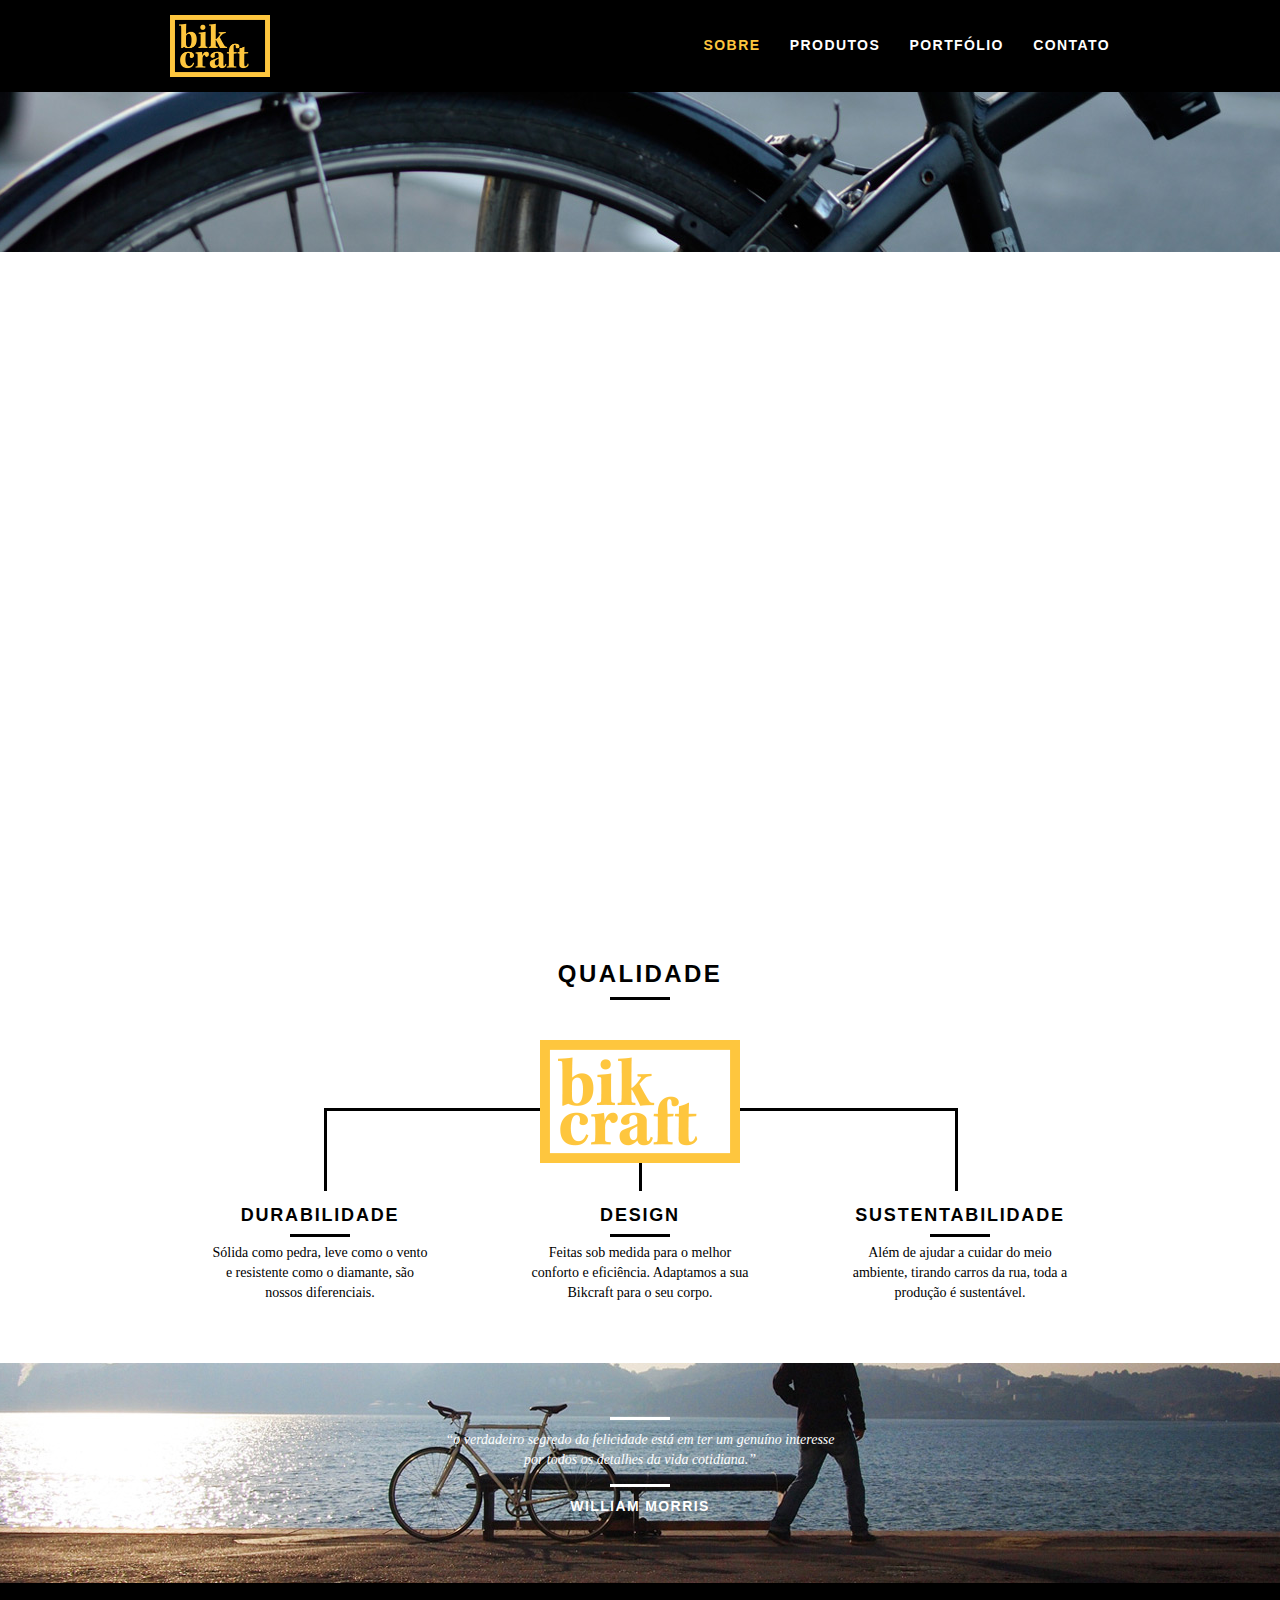
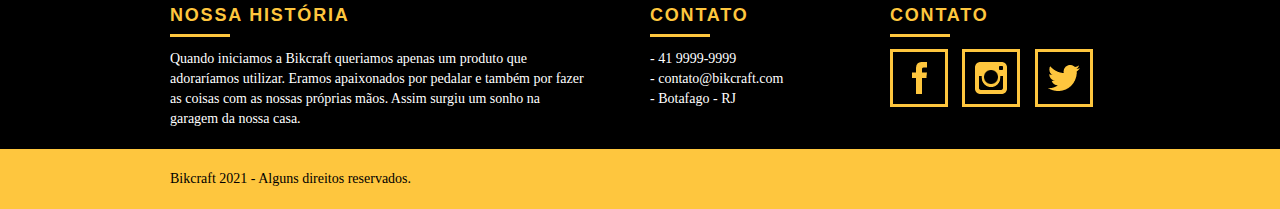
<file: bikcraft-web/sobre.html>
<!DOCTYPE html>
<html lang="pt-br">
	<head>
		<meta charset="utf-8">
		<title>Bikcraft - Saiba mais sobre a gente</title>
		<meta name="description" content="Compre a sua bicicleta personalizada na Bikcraft. Possuímos modelos Passeio, Retrô e Esporte.">

		<meta property="og:type" content="website"/>
		<meta property="og:title" content="Bikcraft - Saiba mais sobre a gente"/>
		<meta property="og:description" content="Compre a sua bicicleta personalizada na Bikcraft. Possuímos modelos Passeio, Retrô e Esporte."/>
		<meta property="og:url" content="http://bikcraft.com/sobre.html"/>
		<meta property="og:image" content="http://bikcraft.com/img/og-image.png"/>

		<meta name="viewport" content="width=device-width, initial-scale=1">

		<link rel="shortcut icon" href="favicon.ico">


		<link rel="stylesheet" href="css/style.css">
		<script src="js/libs/modernizr.custom.45655.js"></script>
	</head>
	<body>

		<header class="header">
			<div class="container">
				<a href="index.html" class="grid-4">
					<img src="img/bikcraft-qualidade.png" alt="Bikcraft">
				</a>
				<nav class="grid-12 header_menu">
					<ul>
						<li><a href="sobre.html" class="menu_ativo">Sobre</a></li>
						<li><a href="produtos.html">Produtos</a></li>
						<li><a href="portfolio.html">Portfólio</a></li>
						<li><a href="contato.html">Contato</a></li>
					</ul>
				</nav>
			</div>
		</header>

		<section class="introducao-interna interna_sobre">
			<div class="container">
				<h1>Sobre</h1>
				<p>conheça mais sobre a bikcraft</p>
			</div>
		</section>

		<section class="missao_sobre container animar-interno">
			<div class="grid-10">
				<h2 class="subtitulo-interno">História, Missão e Visão</h2>
				<p>Quando iniciamos a Bikcraft queriamos apenas um produto que adoraríamos utilizar. Eramos apaixonados por pedalar e também por fazer as coisas com as nossas próprias mãos. Assim surgiu um sonho na garagem da nossa casa.</p>
				<p>Conheça os nossos produtos, pergunte para os nossos clientes e descubra a maravilha de ter uma Bikcraft na sua casa.</p>
			</div>
			<div class="grid-6">
				<h2 class="subtitulo-interno">Valores</h2>
				<ul>
					<li>- Qualidade no processo com</li>
					<li>- Foco no cliente sem perder a</li>
					<li>- Diversão, preservando a</li>
					<li>- Natureza com sustentabilidade</li>
				</ul>
			</div>

			<div class="grid-16 foto-equipe">
				<img src="img/equipe-bikcraft.jpg" alt="Equipe Bikcraft">
			</div>

		</section>

		<section class="qualidade container">
			<h2 class="subtitulo">Qualidade</h2>
			<img src="img/bikcraft-qualidade.png" alt="Bikcraft">
			<ul class="qualidade_lista">
				<li class="grid-1-3">
					<h3>Durabilidade</h3>
					<p>Sólida como pedra, leve como o vento e resistente como o diamante, são nossos diferenciais.</p>
				</li>
				<li class="grid-1-3">
					<h3>Design</h3>
					<p>Feitas sob medida para o melhor conforto e eficiência. Adaptamos a sua Bikcraft para o seu corpo.</p>
				</li>
				<li class="grid-1-3">
					<h3>Sustentabilidade</h3>
					<p>Além de ajudar a cuidar do meio ambiente, tirando carros da rua, toda a produção é sustentável.</p>
				</li>
			</ul>
		</section>

		<div class="quebra">
			<blockquote class="quote-externo container">
				<p>“o verdadeiro segredo da felicidade está em ter um genuíno interesse por todos os detalhes da vida cotidiana.”</p>
				<cite>WILLIAM MORRIS</cite>
			</blockquote>
		</div>

		<footer>
			<div class="footer">
				<div class="container">

					<div class="grid-8 footer_historia">
						<h3>Nossa História</h3>
						<p>Quando iniciamos a Bikcraft queriamos apenas um produto que adoraríamos utilizar. Eramos apaixonados por pedalar e também por fazer as coisas com as nossas próprias mãos. Assim surgiu um sonho na garagem da nossa casa.</p>
					</div>

					<div class="grid-4 footer_contato">
						<h3>Contato</h3>
						<ul>
							<li>- 41 9999-9999</li>
							<li>- contato@bikcraft.com</li>
							<li>- Botafago - RJ</li>
						</ul>
					</div>

					<div class="grid-4 footer_redes">
						<h3>Contato</h3>
						<ul>
							<li><a href="http://facebook.com" target="_blank"><img src="img/redes-sociais/facebook.png" alt="Facebook Bikcraft"></a></li>
							<li><a href="http://instagram.com" target="_blank"><img src="img/redes-sociais/instagram.png" alt="Instagram Bikcraft"></a></li>
							<li><a href="http://twitter.com" target="_blank"><img src="img/redes-sociais/twitter.png" alt="Twitter Bikcraft"></a></li>
						</ul>
					</div>

				</div>
			</div>

			<div class="copy">
				<div class="container">
					<p class="grid-16">Bikcraft 2021 - Alguns direitos reservados.</p>
				</div>
			</div>
		</footer>

	<!-- JavaScript -->
	<script src="js/libs/jquery-1.11.2.min.js"></script>
	<script src="js/plugins.js"></script>
	<script src="js/main.js"></script>
	<!-- JavaScript -->

	</body>
</html>
</file>
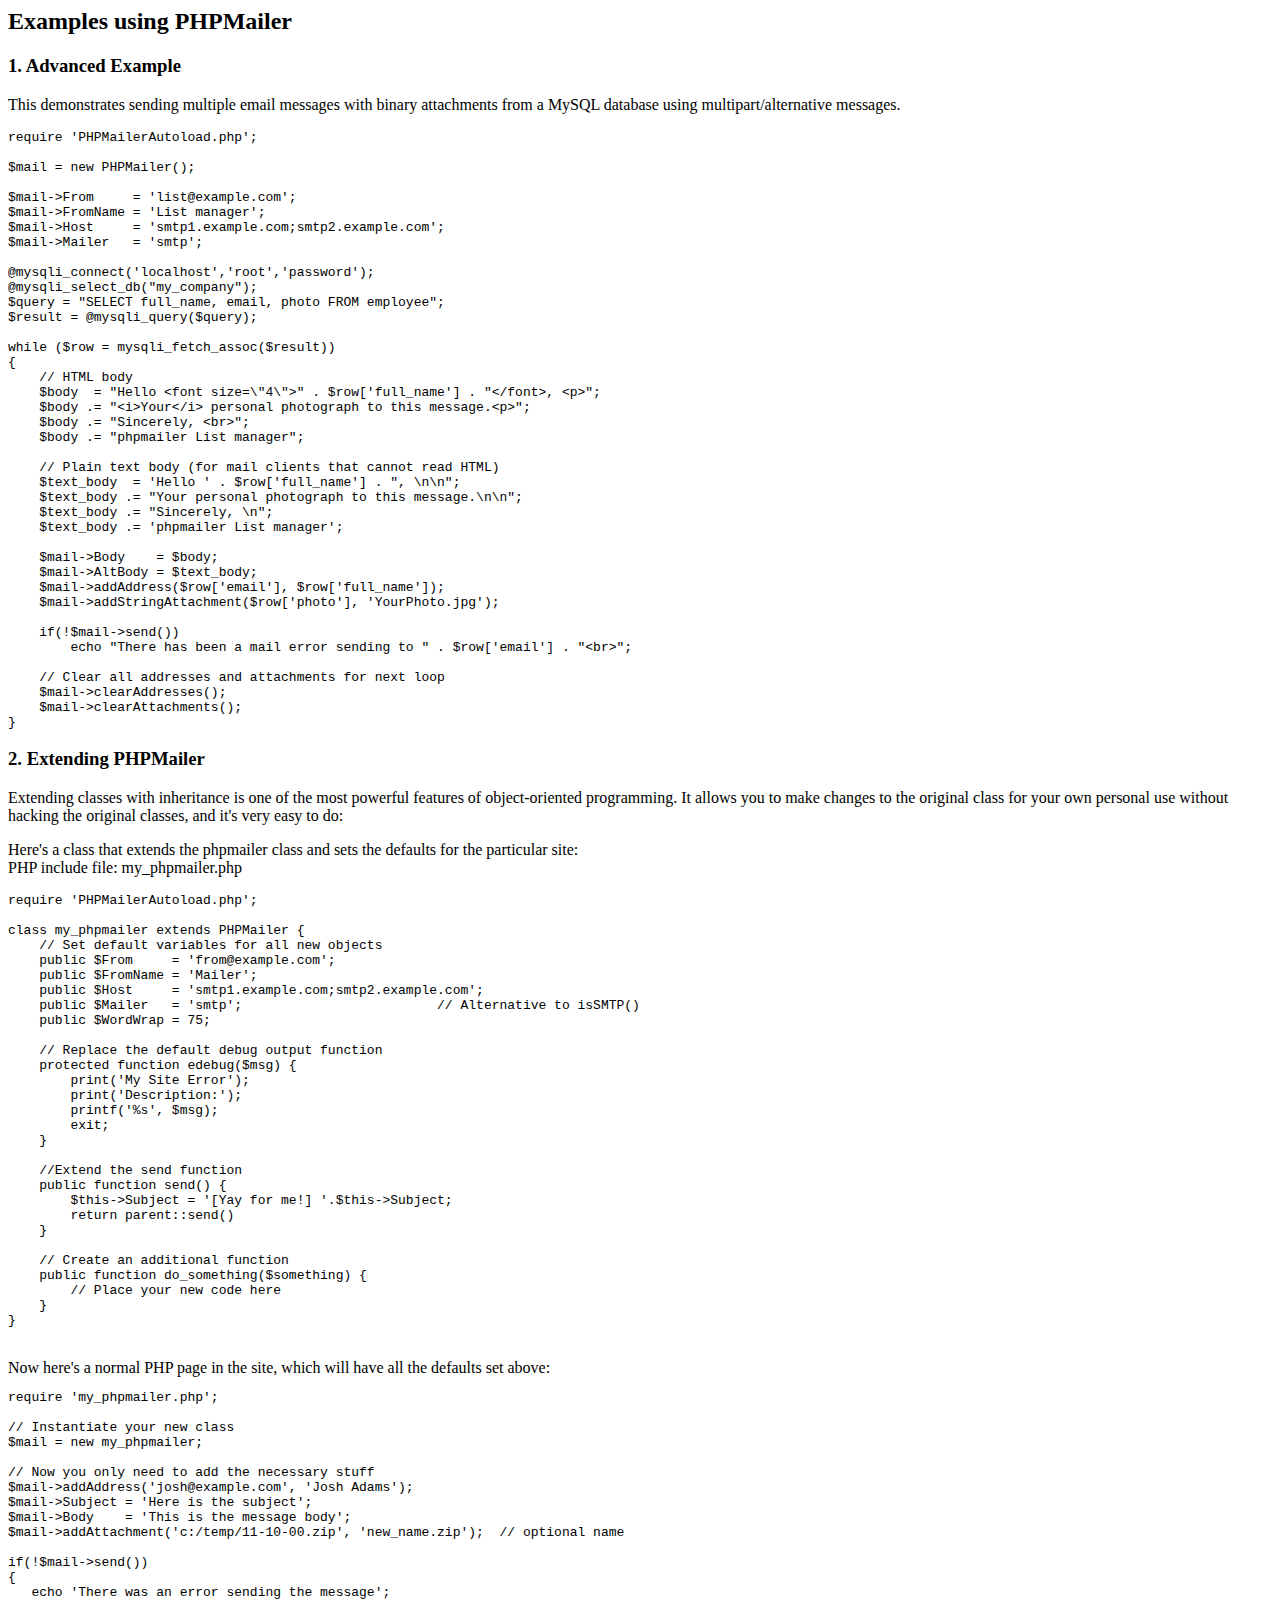
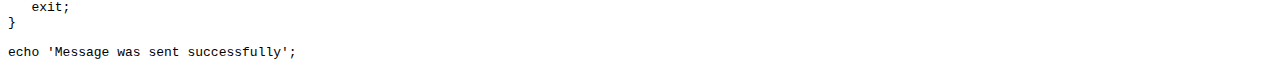
<file: bikcraft-web/PHPMailer/docs/extending.html>
<html>
<head>
<title>Examples using phpmailer</title>
</head>

<body>

<h2>Examples using PHPMailer</h2>

<h3>1. Advanced Example</h3>
<p>

This demonstrates sending multiple email messages with binary attachments
from a MySQL database using multipart/alternative messages.<p>

<pre>
require 'PHPMailerAutoload.php';

$mail = new PHPMailer();

$mail->From     = 'list@example.com';
$mail->FromName = 'List manager';
$mail->Host     = 'smtp1.example.com;smtp2.example.com';
$mail->Mailer   = 'smtp';

@mysqli_connect('localhost','root','password');
@mysqli_select_db("my_company");
$query = "SELECT full_name, email, photo FROM employee";
$result = @mysqli_query($query);

while ($row = mysqli_fetch_assoc($result))
{
    // HTML body
    $body  = "Hello &lt;font size=\"4\"&gt;" . $row['full_name'] . "&lt;/font&gt;, &lt;p&gt;";
    $body .= "&lt;i&gt;Your&lt;/i&gt; personal photograph to this message.&lt;p&gt;";
    $body .= "Sincerely, &lt;br&gt;";
    $body .= "phpmailer List manager";

    // Plain text body (for mail clients that cannot read HTML)
    $text_body  = 'Hello ' . $row['full_name'] . ", \n\n";
    $text_body .= "Your personal photograph to this message.\n\n";
    $text_body .= "Sincerely, \n";
    $text_body .= 'phpmailer List manager';

    $mail->Body    = $body;
    $mail->AltBody = $text_body;
    $mail->addAddress($row['email'], $row['full_name']);
    $mail->addStringAttachment($row['photo'], 'YourPhoto.jpg');

    if(!$mail->send())
        echo "There has been a mail error sending to " . $row['email'] . "&lt;br&gt;";

    // Clear all addresses and attachments for next loop
    $mail->clearAddresses();
    $mail->clearAttachments();
}
</pre>
<p>

<h3>2. Extending PHPMailer</h3>
<p>

Extending classes with inheritance is one of the most
powerful features of object-oriented programming. It allows you to make changes to the
original class for your own personal use without hacking the original
classes, and it's very easy to do:

<p>
Here's a class that extends the phpmailer class and sets the defaults
for the particular site:<br>
PHP include file: my_phpmailer.php
<p>

<pre>
require 'PHPMailerAutoload.php';

class my_phpmailer extends PHPMailer {
    // Set default variables for all new objects
    public $From     = 'from@example.com';
    public $FromName = 'Mailer';
    public $Host     = 'smtp1.example.com;smtp2.example.com';
    public $Mailer   = 'smtp';                         // Alternative to isSMTP()
    public $WordWrap = 75;

    // Replace the default debug output function
    protected function edebug($msg) {
        print('My Site Error');
        print('Description:');
        printf('%s', $msg);
        exit;
    }

    //Extend the send function
    public function send() {
        $this->Subject = '[Yay for me!] '.$this->Subject;
        return parent::send()
    }

    // Create an additional function
    public function do_something($something) {
        // Place your new code here
    }
}
</pre>
<br>
Now here's a normal PHP page in the site, which will have all the defaults set above:<br>

<pre>
require 'my_phpmailer.php';

// Instantiate your new class
$mail = new my_phpmailer;

// Now you only need to add the necessary stuff
$mail->addAddress('josh@example.com', 'Josh Adams');
$mail->Subject = 'Here is the subject';
$mail->Body    = 'This is the message body';
$mail->addAttachment('c:/temp/11-10-00.zip', 'new_name.zip');  // optional name

if(!$mail->send())
{
   echo 'There was an error sending the message';
   exit;
}

echo 'Message was sent successfully';
</pre>
</body>
</html>
</file>
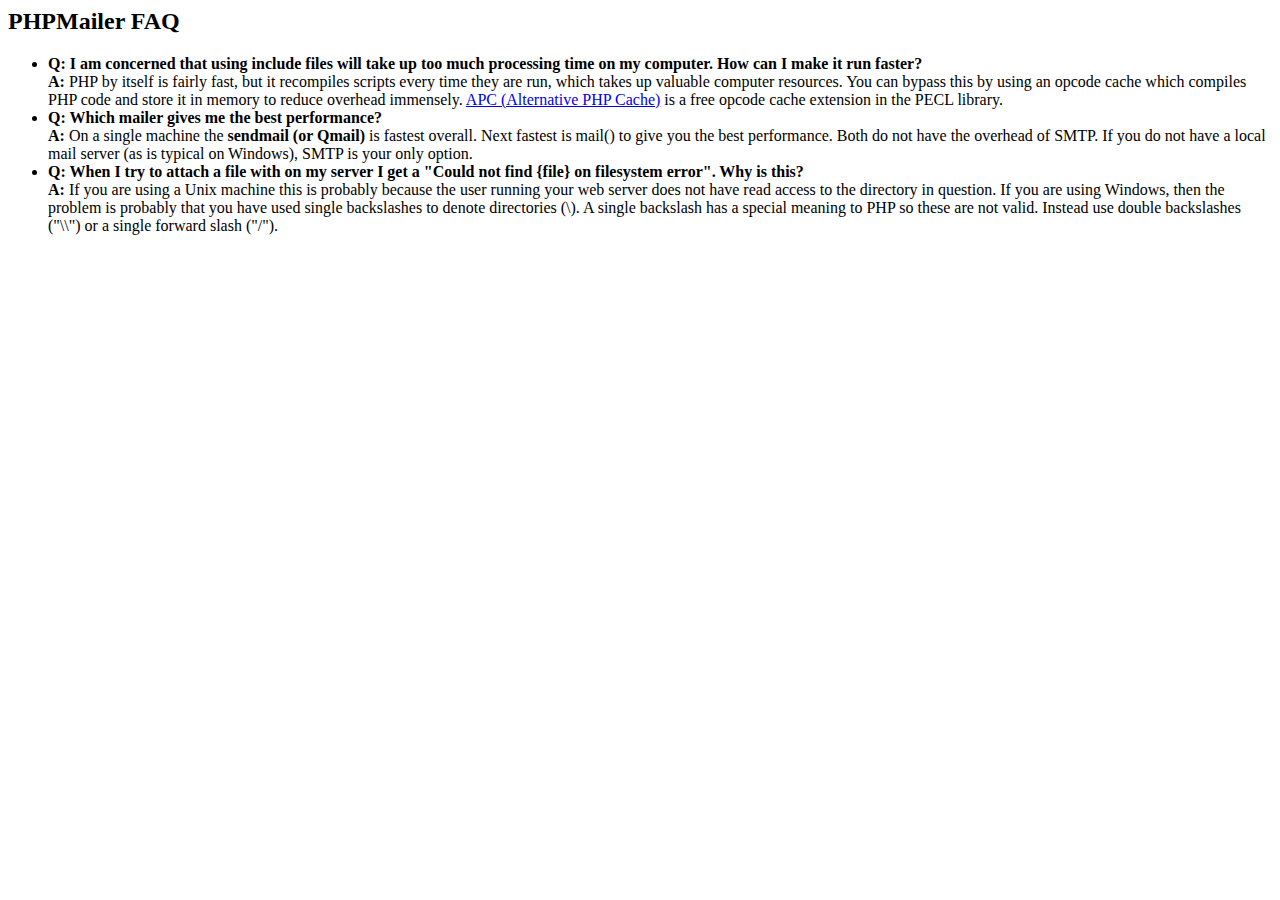
<file: bikcraft-web/PHPMailer/docs/faq.html>
﻿<html>
<head>
<title>PHPMailer FAQ</title>
</head>
<body>
<h2>PHPMailer FAQ</h2>
<ul>
    <li><strong>Q: I am concerned that using include files will take up too much
    processing time on my computer. How can I make it run faster?</strong><br>
    <strong>A:</strong> PHP by itself is fairly fast, but it recompiles scripts every time they are run, which takes up valuable
    computer resources. You can bypass this by using an opcode cache which compiles
    PHP code and store it in memory to reduce overhead immensely. <a href="http://www.php.net/apc/">APC
    (Alternative PHP Cache)</a> is a free opcode cache extension in the PECL library.</li>
    <li><strong>Q: Which mailer gives me the best performance?</strong><br>
    <strong>A:</strong> On a single machine the <strong>sendmail (or Qmail)</strong> is fastest overall.
    Next fastest is mail() to give you the best performance. Both do not have the overhead of SMTP.
    If you do not have a local mail server (as is typical on Windows), SMTP is your only option.</li>
    <li><strong>Q: When I try to attach a file with on my server I get a
    "Could not find {file} on filesystem error". Why is this?</strong><br>
    <strong>A:</strong> If you are using a Unix machine this is probably because the user
    running your web server does not have read access to the directory in question. If you are using Windows,
    then the problem is probably that you have used single backslashes to denote directories (\).
    A single backslash has a special meaning to PHP so these are not
    valid. Instead use double backslashes ("\\") or a single forward
    slash ("/").</li>
</ul>
</body>
</html>
</file>
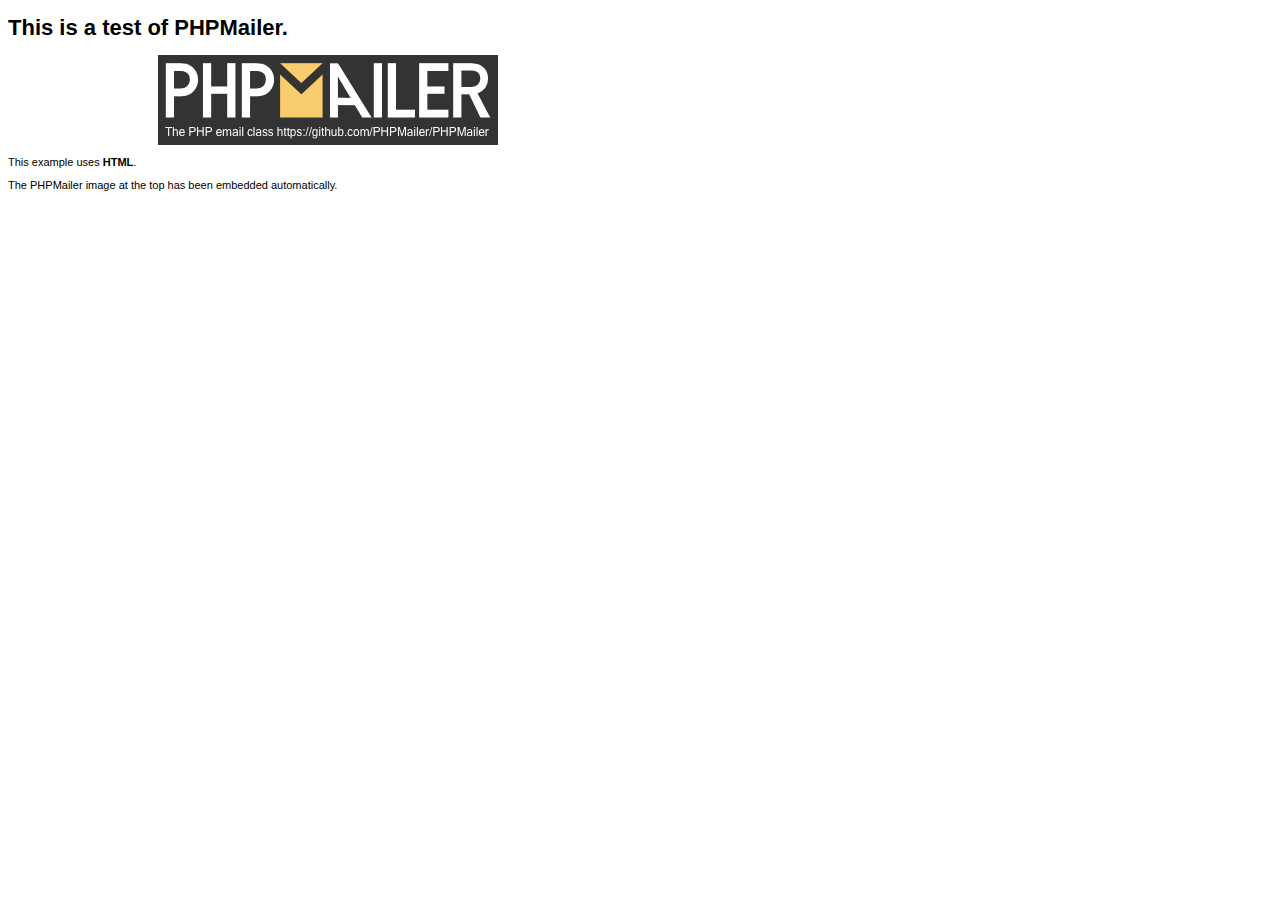
<file: bikcraft-web/PHPMailer/examples/contents.html>
<!DOCTYPE HTML PUBLIC "-//W3C//DTD HTML 4.01 Transitional//EN" "http://www.w3.org/TR/html4/loose.dtd">
<html>
<head>
  <meta http-equiv="Content-Type" content="text/html; charset=utf-8">
  <title>PHPMailer Test</title>
</head>
<body>
  <div style="width: 640px; font-family: Arial, Helvetica, sans-serif; font-size: 11px;">
    <h1>This is a test of PHPMailer.</h1>
    <div align="center">
      <a href="https://github.com/PHPMailer/PHPMailer/"><img src="images/phpmailer.png" height="90" width="340" alt="PHPMailer rocks"></a>
    </div>
    <p>This example uses <strong>HTML</strong>.</p>
    <p>The PHPMailer image at the top has been embedded automatically.</p>
  </div>
</body>
</html>
</file>
<file: bikcraft-web/css/style.css>
@charset "UTF-8";
/*! normalize.css v3.0.2 | MIT License | git.io/normalize */
/**
 * 1. Set default font family to sans-serif.
 * 2. Prevent iOS text size adjust after orientation change, without disabling
 *    user zoom.
 */
html {
  font-family: sans-serif;
  /* 1 */
  -ms-text-size-adjust: 100%;
  /* 2 */
  -webkit-text-size-adjust: 100%;
  /* 2 */
}

/**
 * Remove default margin.
 */
body {
  margin: 0;
}

/* HTML5 display definitions
   ========================================================================== */
/**
 * Correct `block` display not defined for any HTML5 element in IE 8/9.
 * Correct `block` display not defined for `details` or `summary` in IE 10/11
 * and Firefox.
 * Correct `block` display not defined for `main` in IE 11.
 */
article,
aside,
details,
figcaption,
figure,
footer,
header,
hgroup,
main,
menu,
nav,
section,
summary {
  display: block;
}

/**
 * 1. Correct `inline-block` display not defined in IE 8/9.
 * 2. Normalize vertical alignment of `progress` in Chrome, Firefox, and Opera.
 */
audio,
canvas,
progress,
video {
  display: inline-block;
  /* 1 */
  vertical-align: baseline;
  /* 2 */
}

/**
 * Prevent modern browsers from displaying `audio` without controls.
 * Remove excess height in iOS 5 devices.
 */
audio:not([controls]) {
  display: none;
  height: 0;
}

/**
 * Address `[hidden]` styling not present in IE 8/9/10.
 * Hide the `template` element in IE 8/9/11, Safari, and Firefox < 22.
 */
[hidden],
template {
  display: none;
}

/* Links
   ========================================================================== */
/**
 * Remove the gray background color from active links in IE 10.
 */
a {
  background-color: transparent;
}

/**
 * Improve readability when focused and also mouse hovered in all browsers.
 */
a:active,
a:hover {
  outline: 0;
}

/* Text-level semantics
   ========================================================================== */
/**
 * Address styling not present in IE 8/9/10/11, Safari, and Chrome.
 */
abbr[title] {
  border-bottom: 1px dotted;
}

/**
 * Address style set to `bolder` in Firefox 4+, Safari, and Chrome.
 */
b,
strong {
  font-weight: bold;
}

/**
 * Address styling not present in Safari and Chrome.
 */
dfn {
  font-style: italic;
}

/**
 * Address variable `h1` font-size and margin within `section` and `article`
 * contexts in Firefox 4+, Safari, and Chrome.
 */
h1 {
  font-size: 2em;
  margin: 0.67em 0;
}

/**
 * Address styling not present in IE 8/9.
 */
mark {
  background: #ff0;
  color: #000;
}

/**
 * Address inconsistent and variable font size in all browsers.
 */
small {
  font-size: 80%;
}

/**
 * Prevent `sub` and `sup` affecting `line-height` in all browsers.
 */
sub,
sup {
  font-size: 75%;
  line-height: 0;
  position: relative;
  vertical-align: baseline;
}

sup {
  top: -0.5em;
}

sub {
  bottom: -0.25em;
}

/* Embedded content
   ========================================================================== */
/**
 * Remove border when inside `a` element in IE 8/9/10.
 */
img {
  border: 0;
}

/**
 * Correct overflow not hidden in IE 9/10/11.
 */
svg:not(:root) {
  overflow: hidden;
}

/* Grouping content
   ========================================================================== */
/**
 * Address margin not present in IE 8/9 and Safari.
 */
figure {
  margin: 1em 40px;
}

/**
 * Address differences between Firefox and other browsers.
 */
hr {
  -moz-box-sizing: content-box;
  box-sizing: content-box;
  height: 0;
}

/**
 * Contain overflow in all browsers.
 */
pre {
  overflow: auto;
}

/**
 * Address odd `em`-unit font size rendering in all browsers.
 */
code,
kbd,
pre,
samp {
  font-family: monospace, monospace;
  font-size: 1em;
}

/* Forms
   ========================================================================== */
/**
 * Known limitation: by default, Chrome and Safari on OS X allow very limited
 * styling of `select`, unless a `border` property is set.
 */
/**
 * 1. Correct color not being inherited.
 *    Known issue: affects color of disabled elements.
 * 2. Correct font properties not being inherited.
 * 3. Address margins set differently in Firefox 4+, Safari, and Chrome.
 */
button,
input,
optgroup,
select,
textarea {
  color: inherit;
  /* 1 */
  font: inherit;
  /* 2 */
  margin: 0;
  /* 3 */
}

/**
 * Address `overflow` set to `hidden` in IE 8/9/10/11.
 */
button {
  overflow: visible;
}

/**
 * Address inconsistent `text-transform` inheritance for `button` and `select`.
 * All other form control elements do not inherit `text-transform` values.
 * Correct `button` style inheritance in Firefox, IE 8/9/10/11, and Opera.
 * Correct `select` style inheritance in Firefox.
 */
button,
select {
  text-transform: none;
}

/**
 * 1. Avoid the WebKit bug in Android 4.0.* where (2) destroys native `audio`
 *    and `video` controls.
 * 2. Correct inability to style clickable `input` types in iOS.
 * 3. Improve usability and consistency of cursor style between image-type
 *    `input` and others.
 */
button,
html input[type="button"],
input[type="reset"],
input[type="submit"] {
  -webkit-appearance: button;
  /* 2 */
  cursor: pointer;
  /* 3 */
}

/**
 * Re-set default cursor for disabled elements.
 */
button[disabled],
html input[disabled] {
  cursor: default;
}

/**
 * Remove inner padding and border in Firefox 4+.
 */
button::-moz-focus-inner,
input::-moz-focus-inner {
  border: 0;
  padding: 0;
}

/**
 * Address Firefox 4+ setting `line-height` on `input` using `!important` in
 * the UA stylesheet.
 */
input {
  line-height: normal;
}

/**
 * It's recommended that you don't attempt to style these elements.
 * Firefox's implementation doesn't respect box-sizing, padding, or width.
 *
 * 1. Address box sizing set to `content-box` in IE 8/9/10.
 * 2. Remove excess padding in IE 8/9/10.
 */
input[type="checkbox"],
input[type="radio"] {
  box-sizing: border-box;
  /* 1 */
  padding: 0;
  /* 2 */
}

/**
 * Fix the cursor style for Chrome's increment/decrement buttons. For certain
 * `font-size` values of the `input`, it causes the cursor style of the
 * decrement button to change from `default` to `text`.
 */
input[type="number"]::-webkit-inner-spin-button,
input[type="number"]::-webkit-outer-spin-button {
  height: auto;
}

/**
 * 1. Address `appearance` set to `searchfield` in Safari and Chrome.
 * 2. Address `box-sizing` set to `border-box` in Safari and Chrome
 *    (include `-moz` to future-proof).
 */
input[type="search"] {
  -webkit-appearance: textfield;
  /* 1 */
  -moz-box-sizing: content-box;
  -webkit-box-sizing: content-box;
  /* 2 */
  box-sizing: content-box;
}

/**
 * Remove inner padding and search cancel button in Safari and Chrome on OS X.
 * Safari (but not Chrome) clips the cancel button when the search input has
 * padding (and `textfield` appearance).
 */
input[type="search"]::-webkit-search-cancel-button,
input[type="search"]::-webkit-search-decoration {
  -webkit-appearance: none;
}

/**
 * Define consistent border, margin, and padding.
 */
fieldset {
  border: 1px solid #c0c0c0;
  margin: 0 2px;
  padding: 0.35em 0.625em 0.75em;
}

/**
 * 1. Correct `color` not being inherited in IE 8/9/10/11.
 * 2. Remove padding so people aren't caught out if they zero out fieldsets.
 */
legend {
  border: 0;
  /* 1 */
  padding: 0;
  /* 2 */
}

/**
 * Remove default vertical scrollbar in IE 8/9/10/11.
 */
textarea {
  overflow: auto;
}

/**
 * Don't inherit the `font-weight` (applied by a rule above).
 * NOTE: the default cannot safely be changed in Chrome and Safari on OS X.
 */
optgroup {
  font-weight: bold;
}

/* Tables
   ========================================================================== */
/**
 * Remove most spacing between table cells.
 */
table {
  border-collapse: collapse;
  border-spacing: 0;
}

td,
th {
  padding: 0;
}

/* ==========================================================================
   Reset
   ========================================================================== */
/**
 * Remove anchor text-decoration
 */
a {
  text-decoration: none;
}

/**
 * Remove list-style
 */
ol, ul {
  list-style: none;
}

html, body, div, span, iframe, h1, h2, h3, h4, h5, h6, p, blockquote, a, em, img, dl, dt, dd, ol, ul, li, fieldset, form, label, legend, article, footer, header, nav, section, main {
  margin: 0;
  padding: 0;
  border: 0;
  vertical-align: baseline;
}

h1, h2, h3, h4, h5, h6, p, a, ul {
  font-size: 1em;
  font-weight: normal;
}

*, *:before, *:after {
  -webkit-box-sizing: border-box;
  -moz-box-sizing: border-box;
  box-sizing: border-box;
}

.container {
  width: 960px;
  margin: 0 auto;
  padding: 0px;
  position: relative;
}

.container:after, .container:before {
  content: " ";
  display: table;
}

.container:after {
  clear: both;
}

.grid-1, .grid-2, .grid-3, .grid-4, .grid-5, .grid-6, .grid-7, .grid-8, .grid-9, .grid-10, .grid-11, .grid-12, .grid-13, .grid-14, .grid-15, .grid-16, .grid-1-3 {
  float: left;
  margin-left: 10px;
  margin-right: 10px;
}

.grid-1 {
  width: 40px;
}

.grid-2 {
  width: 100px;
}

.grid-3 {
  width: 160px;
}

.grid-4 {
  width: 220px;
}

.grid-5 {
  width: 280px;
}

.grid-6 {
  width: 340px;
}

.grid-7 {
  width: 400px;
}

.grid-8 {
  width: 460px;
}

.grid-9 {
  width: 520px;
}

.grid-10 {
  width: 580px;
}

.grid-11 {
  width: 640px;
}

.grid-12 {
  width: 700px;
}

.grid-13 {
  width: 760px;
}

.grid-14 {
  width: 820px;
}

.grid-15 {
  width: 880px;
}

.grid-16 {
  width: 940px;
}

.grid-1-3 {
  width: 300px;
}

@media only screen and (min-width: 768px) and (max-width: 959px) {
  .container {
    width: 768px;
  }
  .grid-1 {
    width: 28px;
  }
  .grid-2 {
    width: 76px;
  }
  .grid-3 {
    width: 124px;
  }
  .grid-4 {
    width: 172px;
  }
  .grid-5 {
    width: 220px;
  }
  .grid-6 {
    width: 268px;
  }
  .grid-7 {
    width: 316px;
  }
  .grid-8 {
    width: 364px;
  }
  .grid-9 {
    width: 412px;
  }
  .grid-10 {
    width: 460px;
  }
  .grid-11 {
    width: 508px;
  }
  .grid-12 {
    width: 556px;
  }
  .grid-13 {
    width: 604px;
  }
  .grid-14 {
    width: 652px;
  }
  .grid-15 {
    width: 700px;
  }
  .grid-16 {
    width: 748px;
  }
  .grid-1-3 {
    width: 236px;
  }
}

@media only screen and (max-width: 767px) {
  .container {
    width: 300px;
  }
  .grid-1, .grid-2, .grid-3, .grid-4, .grid-5, .grid-6, .grid-7, .grid-8, .grid-9, .grid-10, .grid-11, .grid-12, .grid-13, .grid-14, .grid-15, .grid-16, .grid-1-3 {
    width: 300px;
    margin: 0 0 20px 0;
    float: none;
  }
}

/* Estilos Gerais */
body {
  font-family: Arial, Helvetica, sans-serif;
}

p {
  font-family: Georgia, "Times New Roman", serif;
  font-size: 14px;
  line-height: 20px;
}

img {
  display: block;
  max-width: 100%;
}

.formphp label.nao-aparece, .formphp input.nao-aparece {
  display: none !important;
}

#form-erro span, #form-send span {
  font-size: 18px;
  line-height: 25px;
  margin-bottom: 10px;
  display: block;
}

#form-send {
  color: #31aa39;
}

#form-erro {
  color: #f64540;
}

.btn {
  border: 3px solid #fec63e;
  padding: 10px 30px;
  color: #fec63e;
  font-size: 14px;
  line-height: 20px;
  text-transform: uppercase;
  font-weight: bold;
  letter-spacing: .1em;
  transition: all .5s ease;
}

.btn:hover {
  color: #FFF;
  border-color: #FFF;
}

.btn.btn-preto:hover {
  color: #000;
  border-color: #000;
}

.subtitulo {
  font-size: 24px;
  line-height: 30px;
  font-weight: bold;
  letter-spacing: .1em;
  color: #000;
  text-transform: uppercase;
  text-align: center;
  margin-bottom: 40px;
}

.subtitulo:after {
  content: "";
  display: block;
  width: 60px;
  height: 3px;
  background: #000;
  margin: 8px auto;
}

.subtitulo-interno {
  font-size: 24px;
  line-height: 30px;
  font-weight: bold;
  letter-spacing: .1em;
  color: #000;
  text-transform: uppercase;
  margin-bottom: 20px;
}

.subtitulo-interno:after {
  content: "";
  display: block;
  width: 60px;
  height: 3px;
  background: #000;
  margin: 8px 0;
}

/* Header */
.header {
  position: fixed;
  top: 0;
  width: 100%;
  background: #000;
  /* Amarelo */
  padding: 15px 0;
  z-index: 10;
}

.header img {
  width: 100px;
}

.header_menu {
  text-align: right;
}

.header_menu ul li {
  display: inline-block;
  margin-left: 25px;
  margin-top: 20px;
}

.header_menu ul li a {
  color: #FFF;
  font-weight: bold;
  text-transform: uppercase;
  letter-spacing: .1em;
  font-size: 14px;
  line-height: 20px;
  padding: 10px 0;
  transition: all .3s ease;
}

.header_menu ul li a:hover {
  color: #fec63e;
}

.header_menu ul li a.menu_ativo {
  color: #fec63e;
}

/* Introdução */
.introducao {
  width: 100%;
  height: 380px;
  background: url("../img/bg.jpg") no-repeat center;
  background-size: cover;
  margin-top: 92px;
  text-align: center;
  padding-top: 80px;
}

.introducao h1 {
  font-size: 48px;
  color: #FFF;
  font-weight: bold;
  text-transform: uppercase;
}

.quote-externo {
  max-width: 320px;
  margin: 0 auto;
  margin-bottom: 40px;
  color: #FFF;
}

.quote-externo p {
  font-style: italic;
}

.quote-externo p:before, .quote-externo p:after {
  content: "";
  display: block;
  width: 60px;
  height: 3px;
  background: #FFF;
  margin: 14px auto 10px auto;
}

.quote-externo cite {
  font-style: normal;
  font-weight: bold;
  font-size: 14px;
  letter-spacing: .1em;
}

/*Introducao Interna*/
.introducao-interna {
  width: 100%;
  margin-top: 92px;
  height: 160px;
  text-align: center;
  color: #FFF;
  padding-top: 30px;
}

.introducao-interna h1 {
  font-size: 36px;
  font-weight: bold;
  text-transform: uppercase;
}

.introducao-interna h1:after {
  content: "";
  display: block;
  width: 60px;
  height: 3px;
  background: #FFF;
  margin: 6px auto 10px auto;
}

/*Produtos*/
.produtos {
  padding: 60px 0;
}

.produtos_lista li {
  background: #fec63e;
  text-align: center;
}

.produtos_lista li img {
  margin: 0 auto;
}

.produtos_lista li h3 {
  font-weight: bold;
  font-size: 18px;
  line-height: 25px;
  text-transform: uppercase;
  letter-spacing: .1em;
  margin-top: 20px;
}

.produtos_lista li h3:after {
  content: "";
  display: block;
  width: 60px;
  height: 3px;
  background: #000;
  margin: 2px auto;
}

.produtos_lista li p {
  padding: 10px 20px 20px 20px;
}

.produtos_icone {
  background: #000;
  padding: 20px;
}

.call {
  padding-top: 40px;
  text-align: center;
  clear: both;
}

.call p {
  margin-bottom: 20px;
}

/*Portfólio*/
.portfolio {
  width: 100%;
  background: #000;
  padding: 40px 0;
}

.portfolio .subtitulo {
  color: #fec63e;
}

.portfolio .subtitulo:after {
  background: #fec63e;
}

.portfolio_lista div:last-of-type {
  margin-top: 20px;
}

.portfolio .call p {
  color: #FFF;
}

/*Qualidade*/
.qualidade {
  padding: 60px 0;
}

.qualidade:after {
  content: "";
  width: 634px;
  height: 83px;
  display: block;
  background: url("../img/linhas.png") no-repeat center;
  position: absolute;
  top: 209px;
  right: 162px;
  z-index: -1;
}

.qualidade img {
  margin: 0 auto;
}

.qualidade_lista {
  padding-top: 20px;
  overflow: auto;
  /* clear-fix */
}

.qualidade_lista li {
  text-align: center;
  padding: 0 40px;
}

.qualidade_lista li h3 {
  font-weight: bold;
  font-size: 18px;
  line-height: 25px;
  text-transform: uppercase;
  letter-spacing: .1em;
  margin-top: 20px;
}

.qualidade_lista li h3:after {
  content: "";
  display: block;
  width: 60px;
  height: 3px;
  background: #000;
  margin: 6px auto;
}

/*Quebra*/
.quebra {
  width: 100%;
  height: 220px;
  background: url("../img/bg-footer.jpg") no-repeat center;
  background-size: cover;
  text-align: center;
  padding-top: 40px;
}

.quebra .quote-externo {
  max-width: 400px;
}

/*Footer*/
.footer {
  width: 100%;
  background: #000;
  color: #FFF;
  padding: 20px 0;
}

.footer h3 {
  font-size: 18px;
  line-height: 25px;
  color: #fec63e;
  text-transform: uppercase;
  letter-spacing: .1em;
  font-weight: bold;
}

.footer h3:after {
  content: "";
  display: block;
  width: 60px;
  height: 3px;
  background: #fec63e;
  margin: 6px 0 12px 0;
}

.footer_historia {
  padding-right: 40px;
}

.footer_contato ul li {
  font-family: Georgia, "Times New Roman", serif;
  font-size: 14px;
  line-height: 20px;
}

.footer_redes ul li {
  display: inline-block;
  margin-right: 10px;
}

.footer_redes ul li a {
  border: 3px solid #fec63e;
  display: block;
  padding: 10px;
  transition: all .5s ease;
}

.footer_redes ul li a:hover {
  border-color: #FFF;
}

.copy {
  width: 100%;
  background: #fec63e;
  padding: 20px 0;
}

/*Animações*/
.js .introducao h1, .js .introducao blockquote, .js .introducao .btn, .js .animar, .js .animar-interno, .js .introducao-interna h1, .js .introducao-interna p {
  opacity: 0;
}

.animated {
  -webkit-animation-duration: 1s;
  animation-duration: 1s;
  -webkit-animation-fill-mode: both;
  animation-fill-mode: both;
}

@-webkit-keyframes fadeInDown {
  0% {
    opacity: 0;
    -webkit-transform: translate3d(0, -20px, 0);
    transform: translate3d(0, -20px, 0);
  }
  100% {
    opacity: 1;
    -webkit-transform: none;
    transform: none;
  }
}

@keyframes fadeInDown {
  0% {
    opacity: 0;
    -webkit-transform: translate3d(0, -20px, 0);
    transform: translate3d(0, -20px, 0);
  }
  100% {
    opacity: 1;
    -webkit-transform: none;
    transform: none;
  }
}

.fadeInDown {
  -webkit-animation-name: fadeInDown;
  animation-name: fadeInDown;
}

.interna_produtos {
  background: url("../img/bg-produtos.jpg") no-repeat center;
  background-size: cover;
}

.produto_item {
  padding-top: 60px;
}

.produto_item h2 {
  color: #FFF;
  font-size: 36px;
  text-transform: uppercase;
  letter-spacing: .1em;
  font-weight: bold;
  position: relative;
  top: -180px;
  text-align: center;
  margin-bottom: -56px;
}

.produto_item h2:after, .produto_item h2:before {
  content: "";
  display: block;
  width: 60px;
  height: 3px;
  background: #FFF;
  margin: 6px auto 8px auto;
}

.produto_icone {
  background: #000;
  padding: 70px 0;
}

.produto_icone img {
  margin: 0 auto;
}

.produto_info {
  background: #000;
}

.produto_info p {
  color: #FFF;
  font-size: 18px;
  line-height: 25px;
  height: 180px;
  padding: 30px 40px;
}

.produto_info ul li {
  background: #fec63e;
  text-transform: uppercase;
  font-size: 18px;
  line-height: 20px;
  font-weight: bold;
  float: left;
  width: 229px;
  height: 49px;
  text-align: center;
  padding-top: 16px;
}

.produto_info ul li:nth-child(1), .produto_info ul li:nth-child(2) {
  margin-bottom: 2px;
}

.produto_info ul li:nth-child(even) {
  margin-left: 2px;
}

/*Orçamento*/
.orcamento {
  background: #000;
  width: 100%;
  margin-top: 60px;
  padding: 40px 0;
}

.orcamento h2 {
  color: #fec63e;
}

.orcamento h2:after {
  background: #fec63e;
}

.form {
  padding-right: 60px;
}

.form label {
  display: block;
  color: #FFF;
  font-family: Georgia, "Times New Roman", serif;
  font-size: 18px;
  line-height: 25px;
  margin-bottom: 4px;
}

.form input {
  display: block;
  width: 100%;
  border: 4px solid #fec63e;
  background: none;
  color: #FFF #FFF;
  padding: 7px 10px;
  margin-bottom: 10px;
  outline: none;
  font-family: Georgia, "Times New Roman", serif;
  font-size: 14px;
  line-height: 20px;
}

.form textarea {
  display: block;
  width: 100%;
  height: 120px;
  border: 4px solid #fec63e;
  background: none;
  color: #FFF;
  padding: 7px 10px;
  margin-bottom: 20px;
  outline: none;
  font-family: Georgia, "Times New Roman", serif;
  font-size: 14px;
  line-height: 20px;
}

.form button {
  padding: 7px 40px;
  background: none;
}

.orcamento_dados {
  color: #FFF;
}

.orcamento_dados h3 {
  font-size: 18px;
  line-height: 25px;
  text-transform: uppercase;
  color: #fec63e;
  font-weight: bold;
}

.orcamento_dados span {
  display: block;
  font-family: Georgia, "Times New Roman", serif;
  font-size: 18px;
  line-height: 25px;
}

.orcamento_dados span:nth-of-type(2) {
  margin-bottom: 40px;
}

.orcamento_dados ul {
  padding-right: 60px;
}

.orcamento_dados ul li {
  font-family: Georgia, "Times New Roman", serif;
  font-size: 14px;
  line-height: 20px;
  padding: 10px 15px;
}

.orcamento_dados ul li:nth-child(odd) {
  background: #1d1d1d;
}

.orcamento_dados p {
  margin: 8px 0;
}

.interna_sobre {
  background: url("../img/bg-sobre.jpg") no-repeat center;
  background-size: cover;
}

.missao_sobre {
  padding-top: 60px;
}

.missao_sobre p {
  font-size: 18px;
  line-height: 25px;
  margin-bottom: 1em;
  padding-right: 60px;
}

.missao_sobre ul li {
  font-family: Georgia, "Times New Roman", serif;
  font-size: 18px;
  line-height: 25px;
}

.foto-equipe {
  padding-top: 20px;
}

.interna_portfolio {
  background: url("../img/bg-portfolio.jpg") no-repeat center;
  background-size: cover;
}

.quote_clientes {
  padding: 60px 0;
  max-width: 460px;
  margin: 0 auto;
}

.quote_clientes p {
  text-align: center;
  font-family: Georgia, "Times New Roman", serif;
  font-size: 18px;
  line-height: 25px;
  font-style: italic;
  margin-bottom: 20px;
}

.quote_clientes cite {
  font-size: 18px;
  font-weight: bold;
  float: right;
  font-style: normal;
}

/*Plugin de Slide*/
.rslides, .rslides_portfolio {
  position: relative;
  list-style: none;
  overflow: hidden;
  width: 100%;
  padding: 0;
  margin: 0;
}

.rslides li, .rslides_portfolio li {
  -webkit-backface-visibility: hidden;
  position: absolute;
  display: none;
  width: 100%;
  left: 0;
  top: 0;
}

.rslides li:first-child, .rslides_portfolio li:first-child {
  position: relative;
  display: block;
  float: left;
}

.rslides img, .rslides_portfolio img {
  display: block;
  height: auto;
  width: 100%;
  border: 0;
}

.rslides_tabs {
  text-align: center;
  margin-top: 14px;
}

.rslides_tabs li {
  display: inline;
  margin: 0 5px;
}

.rslides_tabs li a {
  display: inline-block;
  width: 12px;
  height: 12px;
  background: #1d1d1d;
  color: #1d1d1d;
  border-radius: 20px;
  overflow: hidden;
  text-indent: -200px;
}

.rslides_tabs li a:hover, .rslides_tabs li.rslides_here a {
  background: #fec63e;
  color: #fec63e;
}

.interna_contato {
  background: url("../img/bg-contato.jpg") no-repeat center;
  background-size: cover;
}

/*Orçamento*/
.contato {
  padding: 40px 0;
}

.contato_form {
  padding-right: 60px;
}

.contato_form label {
  display: block;
  font-family: Georgia, "Times New Roman", serif;
  font-size: 18px;
  line-height: 25px;
  margin-bottom: 4px;
}

.contato_form input {
  display: block;
  width: 100%;
  border: 4px solid #fec63e;
  background: none;
  padding: 7px 10px;
  margin-bottom: 10px;
  outline: none;
  font-family: Georgia, "Times New Roman", serif;
  font-size: 14px;
  line-height: 20px;
}

.contato_form textarea {
  display: block;
  width: 100%;
  height: 120px;
  border: 4px solid #fec63e;
  background: none;
  padding: 7px 10px;
  margin-bottom: 20px;
  outline: none;
  font-family: Georgia, "Times New Roman", serif;
  font-size: 14px;
  line-height: 20px;
}

.contato_form button {
  padding: 7px 40px;
  background: none;
}

.orcamento_dados {
  color: #FFF;
}

.contato_dados h3 {
  font-size: 18px;
  line-height: 25px;
  text-transform: uppercase;
  color: #fec63e;
  font-weight: bold;
}

.contato_dados span {
  display: block;
  font-family: Georgia, "Times New Roman", serif;
  font-size: 18px;
  line-height: 25px;
}

.contato_dados span:nth-of-type(even) {
  margin-bottom: 30px;
}

.contato_dados ul {
  margin-top: 10px;
}

.contato_dados ul li {
  display: inline-block;
  margin-right: 10px;
}

.contato_dados ul li a {
  border: 3px solid #fec63e;
  display: block;
  padding: 10px;
}

.contato_dados ul li a:hover {
  border-color: #000;
}

.contato_mapa {
  margin-bottom: 60px;
}

/*Estilo para tablets*/
@media only screen and (min-width: 768px) and (max-width: 959px) {
  /*Qualidade Home*/
  .qualidade:after {
    right: 66px;
  }
  .qualidade_lista li {
    padding: 0 10px;
  }
  /*Footer*/
  .footer_redes ul li a {
    border: 3px solid #fec63e;
    display: block;
    padding: 6px;
  }
  .footer_redes ul li a img {
    width: 26px;
    height: 26px;
  }
  /*Produtos*/
  .produto_item h2 {
    top: -150px;
    margin-bottom: -56px;
  }
  .produto_icone {
    padding: 41px 0;
  }
  .produto_info p {
    font-size: 14px;
    line-height: 20px;
    height: 122px;
    padding: 20px 30px;
  }
  .produto_info ul li {
    width: 181px;
    height: 49px;
  }
}

/* Final do estilo para tablets */
/*Estilo para smartphone*/
@media only screen and (max-width: 767px) {
  /*Header*/
  .header {
    position: relative;
    padding-bottom: 0px;
  }
  .header img {
    margin: 0 auto 10px auto;
  }
  .header_menu {
    text-align: center;
  }
  .header_menu ul li {
    margin: 5px;
  }
  .header_menu ul li a {
    border: 4px solid #000;
    width: 136px;
    display: block;
    float: left;
  }
  .header_menu ul li a:hover {
    border-color: #FFF;
  }
  .header_menu ul li a.menu_ativo {
    border-color: #FFF;
  }
  /*Introducao*/
  .introducao h1 {
    font-size: 36px;
  }
  .introducao {
    margin-top: 0px;
    padding-top: 40px;
    background: url("../img/bg-mobile.jpg") no-repeat center;
    background-size: cover;
  }
  /*Introdução Interna*/
  .introducao-interna {
    margin-top: 0px;
  }
  /*Call*/
  .call {
    padding-top: 10px;
  }
  /*Qualidade Home*/
  .qualidade:after {
    display: none;
  }
  /*Sobre*/
  .missao_sobre p {
    font-size: 14px;
    line-height: 20px;
    padding-right: 0px;
  }
  .missao_sobre ul li {
    font-size: 14px;
    line-height: 25px;
  }
  /*Produtos*/
  .produto_item h2 {
    top: -100px;
    margin-bottom: -68px;
  }
  .produto_icone {
    padding: 41px 0;
  }
  .produto_info p {
    font-size: 14px;
    line-height: 20px;
    height: auto;
    padding: 20px 30px;
  }
  .produto_info ul li {
    width: 149px;
    height: 49px;
    font-size: 14px;
    line-height: 20px;
    padding-top: 14px;
  }
  .form {
    padding-right: 0px;
  }
  .orcamento_dados ul {
    padding-right: 0px;
  }
  /*Contato*/
  .contato_form {
    padding-right: 0px;
    margin-bottom: 40px;
  }
}

/* Final do estilo para smartphone */
</file>
